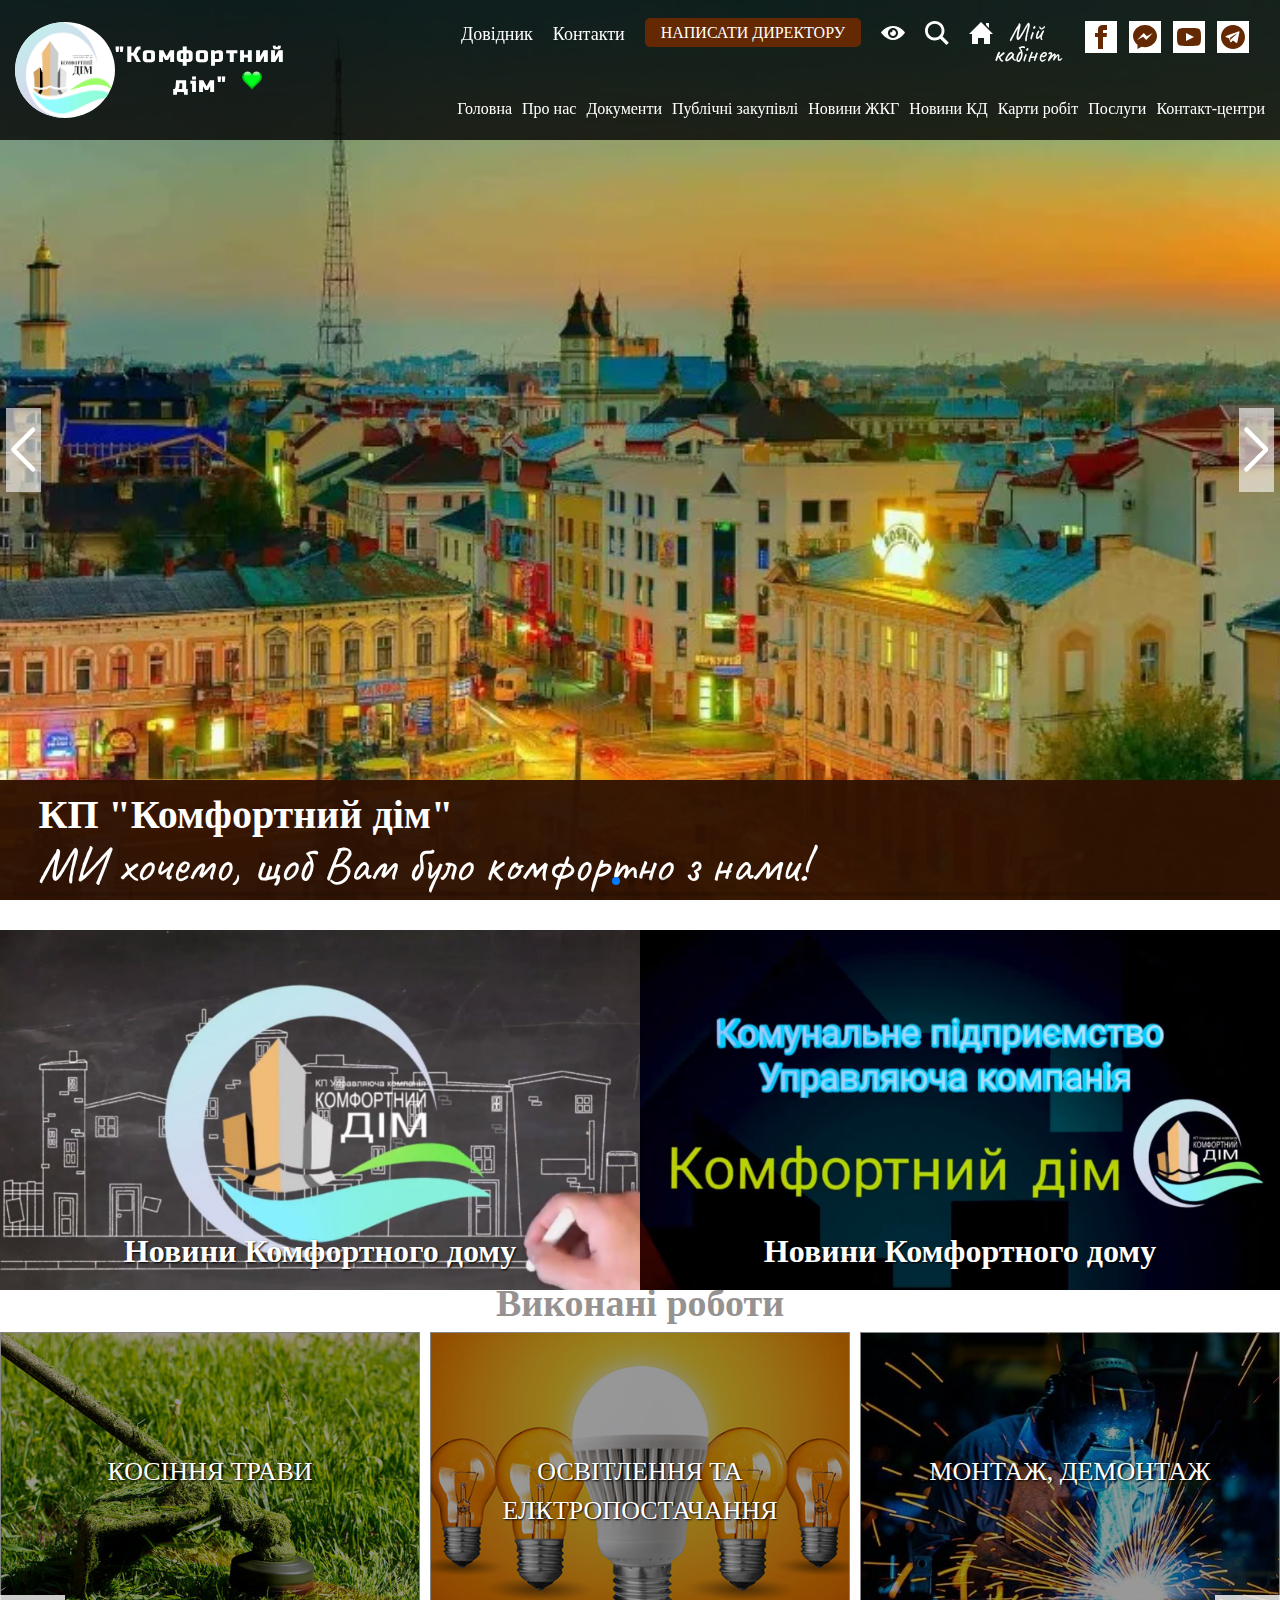
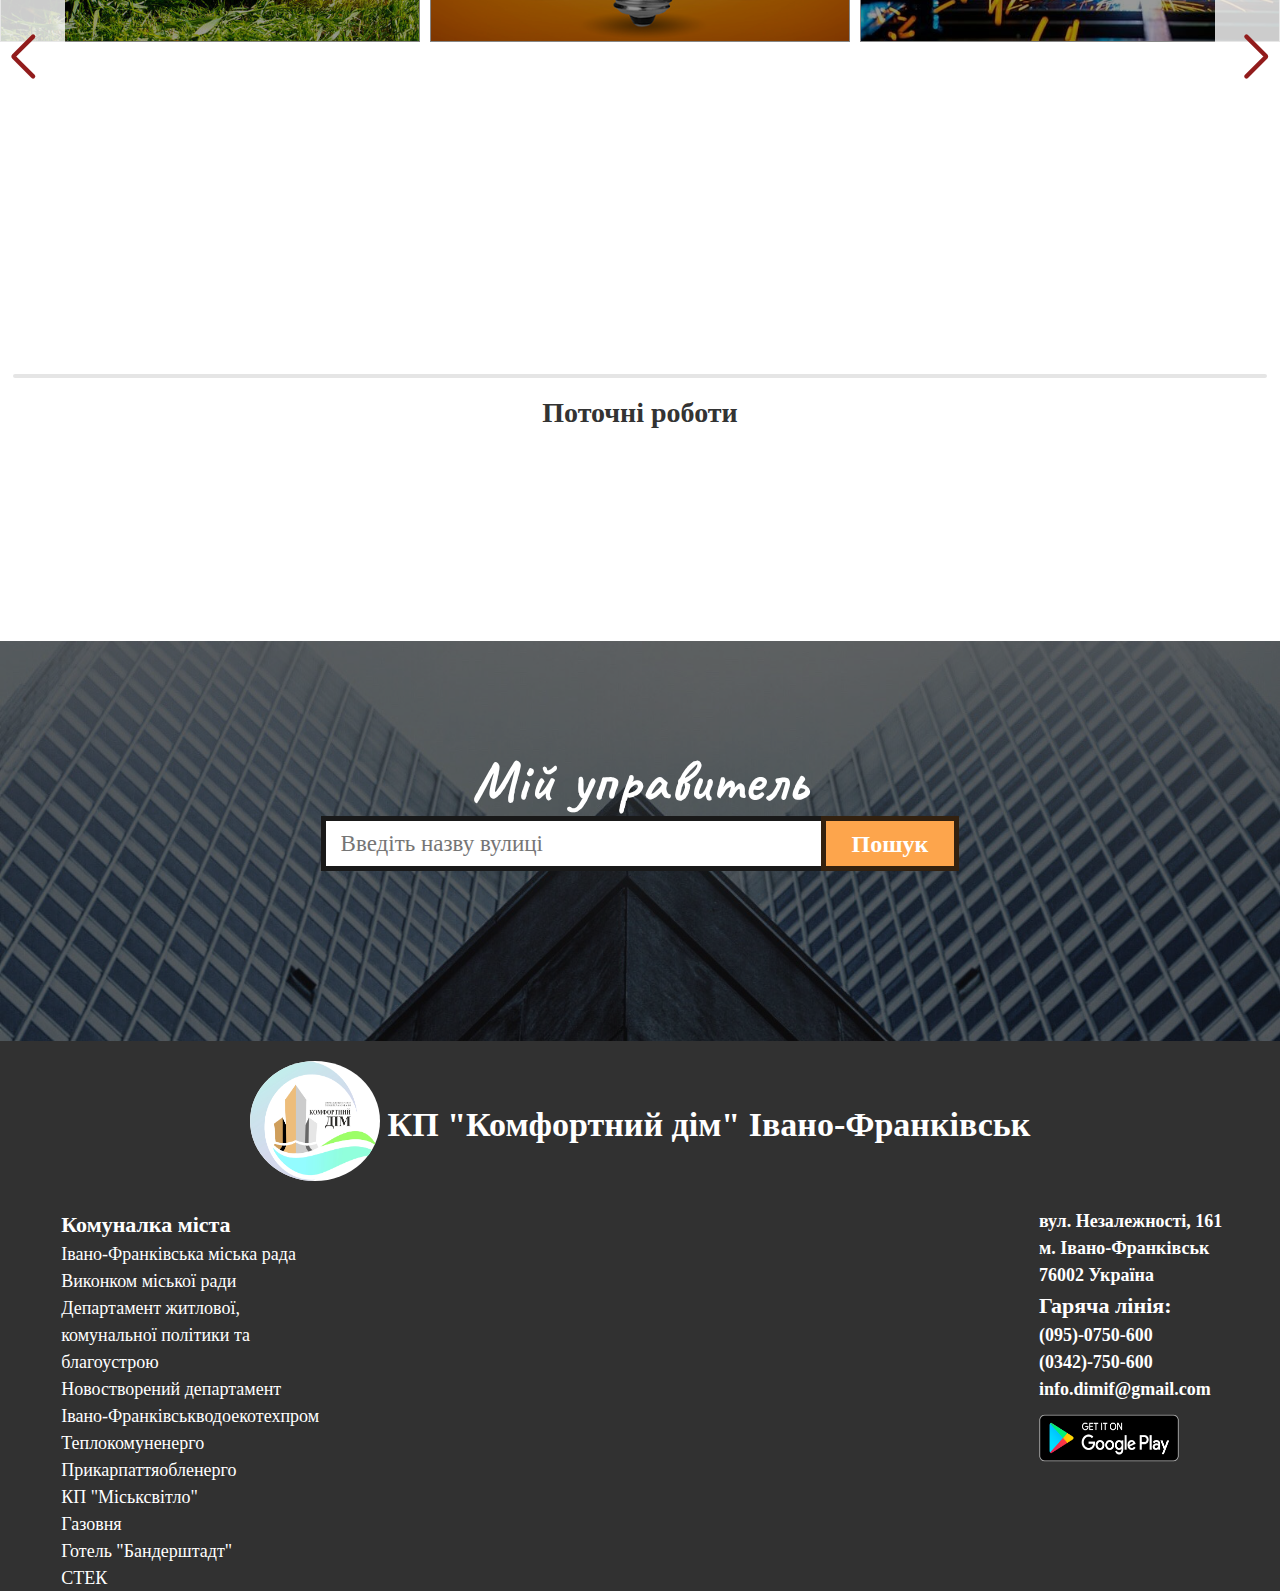
<file: index.html>
<!DOCTYPE html>
<html lang="uk">

<head>
  <meta charset="UTF-8">
  <meta http-equiv="X-UA-Compatible" content="IE=edge">
  <meta name="viewport" content="width=device-width, initial-scale=1.0">

  <!-- Підключення фавіконів -->
  <link rel="apple-touch-icon" sizes="180x180" href="./assets/favicon_io/apple-touch-icon.png">
  <link rel="icon" type="image/png" sizes="32x32" href="./assets/favicon_io/favicon-32x32.png">
  <link rel="icon" type="image/png" sizes="16x16" href="./assets/favicon_io/favicon-16x16.png">
  <link rel="manifest" href="./favicon_io/site.webmanifest">

  <!-- Підключення шрифтів -->
  <link rel="preconnect" href="https://fonts.gstatic.com">
  <link href="https://fonts.googleapis.com/css2?family=Russo+One&display=swap" rel="stylesheet">
  <link href="https://fonts.googleapis.com/css2?family=Caveat:wght@700&display=swap" rel="stylesheet">

  <!-- Підключення стилів -->
  <link rel="stylesheet" href="./reset.css">
  <link rel="stylesheet" href="./style.css">
  <!-- Підключення стилів для слайдера-->
  <link rel="stylesheet" href="https://unpkg.com/swiper/swiper-bundle.min.css" />

  <title>Комфортний дім</title>
</head>

<body>
  <header class="header header-element">
    <div class="container">
      <div class="header-inner">
        <!-- LOGO BLOCK -->
        <div class="logo-block">
          <div class="logo-img">
            <img src="./assets/images/best_logo.png" alt="logo comfort house">
          </div>
          <div class="logo-title">
            <p class="title-name-nav">
              "Комфортний <br> <span>дім"</span>
              <img src="./assets/images/green-heart1.png" alt="icon green heart" class="heart">
            </p>
          </div>
        </div>
        <!-- NAV BLOCK -->
        <nav class="nav">
          <div class="menu-icon">
            <span></span>
          </div>
          <!-- NAV TOP -->
          <div class="nav-top">
            <ul class="social-icon-list">
              <!-- Верхнє меню HEADER-->
              <li class="top-header-nav-item"><a href="#">Довідник</a></li>
              <li class="top-header-nav-item"><a href="#">Контакти</a></li>
              <li class="top-header-nav-item"><a href="#popap-feedback" class="header-button"> <span>Написати
                    директору</span></a></li>
              <li class="top-header-nav-item"><a href="#"><img src="./assets/icons/eye_white.svg" alt="icon eye"></a>
              </li>
              <li class="top-header-nav-item"> <a href="#"><img src="./assets/icons/search-white.svg"
                    alt="icon search"></a></li>
              <li class="top-header-nav-item"><a href="http://portal.dimif.if.ua/" target="blank"
                  class="nav-list-item-link"> <img src="./assets/icons/home.svg" alt="icon home"> </a></li>
              <li class="top-header-nav-item"><a href="http://portal.dimif.if.ua/" target="blank"
                  class="top-header-nav-link cabinet">Мій кабінет</a></li>
              <!-- Посилання на соціальні мережі HEADER-->
              <li class="social-icon-item">
                <a href="https://www.facebook.com/KomfortDim/" target="_blank" class="social-icon-link">
                  <span class="icon facebook-icon"></span>
                </a>
              </li>
              <li class="social-icon-item">
                <a href="" class="social-icon-link">
                  <span class="icon massanger-icon"></span>
                </a>
              </li>
              <li class="social-icon-item">
                <a href="" class="social-icon-link">
                  <span class="icon youtube-icon"></span>
                </a>
              </li>
              <li class="social-icon-item">
                <a href="" class="social-icon-link">
                  <span class="icon telegram-icon"></span>
                </a>
              </li>

            </ul>
          </div>
          <!-- NAV BOTTOM HEADER -->
          <div class="nav-bottom">
            <ul class="nav-bottom-list nav-list nav-nav-list">
              <!-- ГОЛОВНА -->
              <li class="nav-bottom-item nav-list-item ffirstt"><a href="#">Головна</a></li>
              <!-- ПРО НАС -->
              <li class="nav-bottom-item nav-list-item">
                <a href="#">Про нас</a>
                <!-- SUB MENU ПРО НАС -->
                <span class="nav-arrow"></span>
                <ul class="sub-nav-list">
                  <li class="sub-list-item"><a href="./pages/leadership.html" target="_blank"
                      class="sub-list-link">Керівництво</a></li>
                  <li class="sub-list-item"><a href="./pages/structure.html" target="_blank"
                      class="sub-list-link">Структура</a></li>
                  <li class="sub-list-item"><a href="./pages/structure.html" target="_blank"
                      class="sub-list-link">Вакансії</a></li>
                  <li class="sub-list-item"><a href="./pages/directory.html" target="_blank"
                      class="sub-list-link">Довідник</a></li>
                  <li class="sub-list-item"><a href="./pages/about.html" target="_blank" class="sub-list-link">Про
                      нас</a></li>
                </ul>
              </li>
              <!-- ДОКУМЕНТИ -->
              <li class="nav-bottom-item nav-list-item">
                <a href="#">Документи</a>
                <span class="nav-arrow"></span>
                <!-- SUB NAV LIST -->
                <ul class="sub-nav-list">
                  <li class="sub-list-item">
                    <a href="#" class="sub-list-link">Нормативно-правова база</a>
                    <span class="nav-arrow"></span>
                    <!-- SECOND SUB NAV LIST -->
                    <ul class="second-sub-nav-list">
                      <li class="second-sub-list-item">
                        <a href="" class="second-sub-list-link">Законодавство</a>
                        <span class="nav-arrow"></span>
                        <!-- THIRD SUB NAV LIST -->
                        <ul class="third-sub-nav-list">
                          <li class="third-sub-list-item"><a href="" class="third-sub-list-link">Закони України</a></li>
                          <li class="third-sub-list-item"><a href="" class="third-sub-list-link">Статут підприємства</a>
                          </li>
                          <li class="third-sub-list-item"><a href="" class="third-sub-list-link">Розпорядчі
                              документи</a></li>
                          <li class="third-sub-list-item"><a href="" class="third-sub-list-link">Роспорядження</a></li>
                          <li class="third-sub-list-item"><a href="" class="third-sub-list-link">Накази</a></li>
                          <li class="third-sub-list-item"><a href="" class="third-sub-list-link">Рішення сесії та
                              МВК</a></li>
                        </ul>
                        <!-- END THIRD SUB NAV LIST -->
                      </li>

                      <li class="second-sub-list-item">
                        <a href="" class="second-sub-list-link">Проєкти документів</a>
                      </li>
                      <li class="second-sub-list-item">
                        <a href="" class="second-sub-list-link">Антикорупційне законодавство</a>
                      </li>
                    </ul>
                    <!-- END SECOND SUB NAV LIST-->
                  </li>
                  <li class="sub-list-item">
                    <a href="" class="sub-list-link">Документи</a>
                    <span class="nav-arrow"></span>
                    <!-- SECOND SUB NAV LIST -->
                    <ul class="second-sub-nav-list">
                      <li class="second-sub-list-item">
                        <a href="" class="second-sub-list-link">Бланки</a>
                        <span class="nav-arrow"></span>
                        <ul class="third-sub-nav-list">
                          <li class="third-sub-list-item"><a href="" class="third-sub-list-link">договору на утримання
                              ЖБ та прибудинкової території</a></li>
                          <li class="third-sub-list-item"><a href="" class="third-sub-list-link">договору про розірвання
                              угоди</a></li>
                          <li class="third-sub-list-item"><a href="" class="third-sub-list-link">заяви</a></li>
                          <li class="third-sub-list-item"><a href="" class="third-sub-list-link">протоколів</a></li>
                        </ul>
                      </li>
                      <li class="second-sub-list-item">
                        <a href="" class="second-sub-list-link">Проєктно-кошторисна документація</a>
                      </li>
                      <li class="second-sub-list-item">
                        <a href="" class="second-sub-list-link">Договори підрядних організацій</a>
                      </li>
                      <li class="second-sub-list-item">
                        <a href="" class="second-sub-list-link">Акти виконаних робіт</a>
                      </li>
                      <li class="second-sub-list-item">
                        <a href="" class="second-sub-list-link">Акти приймання-передачі</a>
                      </li>
                      <li class="second-sub-list-item">
                        <a href="" class="second-sub-list-link">Протоколи зборів</a>
                      </li>
                      <li class="second-sub-list-item">
                        <a href="" class="second-sub-list-link">Фінансовий звіт</a>
                      </li>
                    </ul>
                  </li>

                  <li class="sub-list-item">
                    <a href="" class="sub-list-link">Конкурси</a>
                  </li>
                  <li class="sub-list-item">
                    <a href="" class="sub-list-link">Тарифи</a>
                  </li>
                  <li class="sub-list-item">
                    <a href="https://data.gov.ua/" class="sub-list-link" target="blank">data.gov.ua <br> (портал
                      відкритих даних)</a>
                  </li>
                  <li class="sub-list-item">
                    <a href="https://spending.gov.ua/new/disposers" class="sub-list-link"
                      target="blank">spending.gov.ua</a>
                  </li>
                  <li class="sub-list-item">
                    <a href="" class="sub-list-link">Роботи</a>
                    <span class="nav-arrow"></span>
                    <!-- SECOND SUB NAV LIST -->
                    <ul class="second-sub-nav-list second-sub-nav-list-work ">
                      <li class="second-sub-list-item">
                        <a href="" class="second-sub-list-link">Річні плани</a>
                      </li>
                      <li class="second-sub-list-item">
                        <a href="" class="second-sub-list-link">Фотозвіти та виконані роботи</a>
                      </li>
                      <li class="second-sub-list-item">
                        <a href="" class="second-sub-list-link">Плани робіт</a>
                      </li>
                      <li class="second-sub-list-item">
                        <a href="" class="second-sub-list-link">Графіки підрядників</a>
                      </li>
                      <li class="second-sub-list-item">
                        <a href="" class="second-sub-list-link">Звіти про підряди</a>
                      </li>
                      <li class="second-sub-list-item">
                        <a href="" class="second-sub-list-link">Перевірки</a>
                      </li>
                    </ul>
                    <!-- END SECOND SUB NAV LIST -->
                  </li>
                  <li class="sub-list-item">
                    <a href="https://www.facebook.com/HotelBanderstadt/" class="sub-list-link" target="blank">Про готель
                      "Бандерштат"</a>
                  </li>
                </ul>
              </li>
              <!-- ПУБЛІЧНІ ЗАКУПІВЛІ -->
              <li class="nav-bottom-item nav-list-item">
                <a href="#">Публічні закупівлі</a>
                <span class="nav-arrow"></span>
                <!-- SUB MENU ПУБЛІЧНІ ЗАКУПІВЛІ -->
                <ul class="sub-nav-list">
                  <li class="sub-list-item"><a href="#" target="_blank" class="sub-list-link">Річний план закупівель</a>
                  </li>
                  <li class="sub-list-item"><a href="#" target="_blank" class="sub-list-link">Оголошення про проведення
                      торгів</a></li>
                  <li class="sub-list-item"><a href="#" target="_blank" class="sub-list-link">Спрощені закупівлі</a>
                  </li>
                  <li class="sub-list-item"><a href="#" target="_blank" class="sub-list-link">Відкриті торги</a></li>
                  <li class="sub-list-item"><a href="#" target="_blank" class="sub-list-link">Звіт про укладені
                      договори</a></li>
                </ul>
              </li>
              <!-- НОВИНИ ЖКГ -->
              <li class="nav-bottom-item nav-list-item">
                <a href="#">Новини ЖКГ</a>
                <span class="nav-arrow"></span>
                <!-- SUB MENU НОВИНИ ЖКГ -->
                <ul class="sub-nav-list">
                  <li class="sub-list-item"><a href="#" class="sub-list-link">Дороги</a></li>
                  <li class="sub-list-item"><a href="#" class="sub-list-link">Благоустрій</a></li>
                  <li class="sub-list-item"><a href="#" class="sub-list-link">Будинкове управління</a></li>
                  <li class="sub-list-item"><a href="#" class="sub-list-link">Водопостачання</a></li>
                  <li class="sub-list-item"><a href="#" class="sub-list-link">Газопостачання</a></li>
                  <li class="sub-list-item"><a href="#" class="sub-list-link">Електропостачання</a></li>
                  <li class="sub-list-item"><a href="#" class="sub-list-link">Теплопостачання</a></li>
                  <li class="sub-list-item"><a href="#" class="sub-list-link">Побутові відходи</a></li>
                  <li class="sub-list-item"><a href="#" class="sub-list-link">Транспорт</a></li>
                  <li class="sub-list-item"><a href="#" class="sub-list-link">Новини по Україні</a></li>
                </ul>
              </li>
              <!-- НОВИНИ КД -->
              <li class="nav-bottom-item nav-list-item">
                <a href="#">Новини КД</a>
                <span class="nav-arrow"></span>
                <!-- SUB MENU НОВИНИ КД -->
                <ul class="sub-nav-list">
                  <li class="sub-list-item"><a href="#" class="sub-list-link">Повідомлення</a></li>
                  <li class="sub-list-item"><a href="#" class="sub-list-link">Прес-реліз</a></li>
                  <li class="sub-list-item"><a href="#" class="sub-list-link">Публікації</a></li>
                  <li class="sub-list-item"><a href="#" class="sub-list-link">Галерея (звіти)</a></li>
                  <li class="sub-list-item"><a href="#" class="sub-list-link">Перевірки</a></li>
                  <li class="sub-list-item"><a href="#" class="sub-list-link">Звіти</a></li>
                  <li class="sub-list-item"><a href="https://www.facebook.com/KomfortDim/" target="balnk"
                      class="sub-list-link">Ми у Facebook</a></li>
                  <li class="sub-list-item"><a href="https://www.facebook.com/HotelBanderstadt/" target="blank"
                      class="sub-list-link">Готель "Бандерштат"</a></li>
                  <li class="sub-list-item"><a href="#" class="sub-list-link">Різне</a></li>
                </ul>
              </li>
              <!-- КАРТИ РОБІТ -->
              <li class="nav-bottom-item nav-list-item">
                <a href="http://62.122.204.249/map/" target="blank">Карти робіт</a>
              </li>
              <!-- ПОСЛУГИ -->
              <li class="nav-bottom-item nav-list-item">
                <a href="#">Послуги</a>
                <span class="nav-arrow"></span>
                <!-- SUB MENU ПОСЛУГИ -->
                <ul class="sub-nav-list">
                  <li class="sub-list-item"><a href="./pages/services.html" target="_blank"
                      class="sub-list-link">Послуги</a></li>
                  <li class="sub-list-item"><a href="" class="sub-list-link">Додаткові послуги</a></li>
                </ul>
              </li>
              <!-- КОНТАКТ_ЦЕНТРИ -->
              <li class="nav-bottom-item nav-list-item">
                <a href="./pages/contact-center.html" target="_blank">Контакт-центри</a>
              </li>

              <!-- ==================ПРИХОВАНЕ МЕНЮ ДЛЯ МОБІЛЬНОЇ ВЕРСІЇ=============================== -->

              <li class="nav-list-item for-mobile-menu top-header-nav-item"><a href="#">Довідник</a></li>
              <li class="nav-list-item for-mobile-menu top-header-nav-item"><a href="#">Контакти</a></li>
              <li class="nav-list-item for-mobile-menu top-header-nav-item"><a href="#popap-feedback"
                  class="header-button"> <span>Написати директору</span></a></li>
              <li class="nav-list-item for-mobile-menu top-header-nav-item"> <a href="#"><img
                    src="./assets/icons/search-white.svg" alt="icon search"></a></li>
              <li class="nav-list-item for-mobile-menu top-header-nav-item"><a href="http://portal.dimif.if.ua/"
                  target="blank" class="top-header-nav-link cabinet">Мій кабінет</a></li>

              <!-- Посилання на соціальні мережі HEADER-->
              <div class="social-link-for-mobile">
                <li class="nav-list-item for-mobile-menu social-icon-item">
                  <a href="https://www.facebook.com/KomfortDim/" target="_blank" class="social-icon-link">
                    <span class="icon facebook-icon"></span>
                  </a>
                </li>
                <li class="nav-list-item for-mobile-menu social-icon-item">
                  <a href="" class="social-icon-link">
                    <span class="icon massanger-icon"></span>
                  </a>
                </li>
                <li class="nav-list-item for-mobile-menu social-icon-item">
                  <a href="" class="social-icon-link">
                    <span class="icon youtube-icon"></span>
                  </a>
                </li>
                <li class="nav-list-item for-mobile-menu social-icon-item">
                  <a href="" class="social-icon-link">
                    <span class="icon telegram-icon"></span>
                  </a>
                </li>
              </div>
              <!-- ==================КІНЕЦЬ ПРИХОВАНЕ МЕНЮ ДЛЯ МОБІЛЬНОЇ ВЕРСІЇ=============================== -->
            </ul>
          </div>
        </nav>

        <!-- ============== FEEDBACK_FORM (НАПИСАТИ ДИРЕКТОРУ)======================= -->
        <div id="popap-feedback" class="popap-feedback popap-link">
          <form action="#" method="post" id="feedback-form" class="popap-feedback-form">
            <a href="#" class="popap-feedback-close">×</a>
            <div class="form-title">
              <p>Ми знаходимо в житті лише те,</p>
              <p>що самі вкладаємо в нього</p>
              <p class="form-title-last"><span>(Ральф Уолдо Емерсон)</span></p>
            </div>
            <fieldset>
              <div class="form-item">
                <label for="fname" class="form-label">Ім'я*:</label>
                <input type="text" id="fname" class="form-input _req" name="fname" placeholder="Введіть ваше ім'я">
              </div>
              <div class="form-item">
                <label for="lname" class="form-label">Прізвище*:</label>
                <input type="text" id="lname" class="form-input _req" name="lname" placeholder="Введіть ваше прізвище">
              </div>
              <div class="form-item">
                <label for="phone" class="form-label">Телефон*:</label>
                <input type="tel" id="phone" class="form-input _req" name="phone"
                  placeholder="Введіть ваш номер телефону">
              </div>
              <div class="form-item">
                <label for="email" class="form-label">Email*:</label>
                <input type="email" id="email" class="form-input _req _email" name="email"
                  placeholder="Введіть ваш email">
              </div>
              <div class="form-item">
                <label for="message" class="form-label">Напишіть нам:</label>
                <textarea name="message" id="message" class="form-input"
                  placeholder="Введіть ваше повідомлення"></textarea>

              </div>
              <button type="submit" class="form-button">Надіслати</button>
            </fieldset>
          </form>
        </div>
        <!-- END FEEDBACK_FORM -->
      </div>
    </div>
  </header>
  <!-- END HEADER -->

  <!-- BLOCK INTRO -->
  <section class="intro">
    <div class="intro_inner">
      <div class="intro_bottom">
        <div class="slogan">
          <p class="title-slogan-intro">КП "Комфортний дім"</p>
          <p class="slogan-slogan">
            МИ хочемо, щоб Вам було комфортно з нами!
          </p>
        </div>
      </div>
    </div>
  </section>



  <!-- ========================================================== -->
  <!-- ==================SLIDER-NEWS======================================== -->
  <section class="slider">
    <!-- <div class="container"> -->
    <div class="slaider-inner">

      <!-- Slider main container -->
      <div class="image-slaider swiper-container">
        <!-- Additional required wrapper -->
        <div class="image-slaider-wrapper swiper-wrapper">
          <!-- Slides -->
          <div class="image-slaider-slide swiper-slide">
            <div class="image-slider-image">
              <a href="#" class="slider-image-link">
                <img src="./images/news/Screenshot_1.jpg" alt="">
                <p class="title-news">
                  Новини Комфортного дому
                </p>
              </a>
            </div>
          </div>
          <div class="image-slaider-slide swiper-slide">
            <div class="image-slider-image">
              <a href="#" class="slider-image-link">
                <img src="./images/news/Screenshot_2.jpg" alt="">
                <p class="title-news">
                  Новини Комфортного дому
                </p>
              </a>
            </div>
          </div>
          <div class="image-slaider-slide swiper-slide">
            <div class="image-slider-image">
              <a href="#" class="slider-image-link">
                <img src="./images/news/Screenshot_3.jpg" alt="">
                <p class="title-news">
                  Привітання Марцінківа.
                </p>
              </a>
            </div>
          </div>
          <div class="image-slaider-slide swiper-slide">
            <div class="image-slider-image">
              <a href="https://www.facebook.com/watch/?v=2874907046058190" target="_blank" class="slider-image-link">
                <img src="./images/news/Screenshot_4.jpg" alt="">
                <p class="title-news">
                  Привітання директора.
                </p>
              </a>
            </div>
          </div>



        </div>
        <!-- If we need pagination -->
        <div class="swiper-pagination"></div>

        <!-- If we need navigation buttons -->
        <div class="swiper-button-prev"></div>
        <div class="swiper-button-next"></div>

        <!-- If we need scrollbar -->
        <div class="swiper-scrollbar"></div>
      </div>

    </div>
    <!-- </div> -->
  </section>

  <!-- ===============SLIDER TWO============================= -->

  <section class="slider-works">
    <!-- <div class="container"> -->
    <div class="slaider-works-inner">
      <div id="result"></div>

      <h5 class="slaider-works-title">Виконані роботи</h5>
      <!-- Slider main container -->
      <div class="image-slaider-works swiper-container-works">
        <!-- Additional required wrapper -->



        <div id="sliderrr" class="image-slaider-works-wrapper swiper-wrapper">
          <!-- Slides -->
          <div class="image-slaider-slide swiper-slide">
            <div class="image-slider-works-image">
              <a href="#" class="slider-works-image-link">
                <img src="./images/title-slider/garden.jpg" alt="">
                <p class="title-news">
                  Косіння трави
                </p>
              </a>
            </div>
          </div>
          <div class="image-slaider-slide swiper-slide">
            <div class="image-slider-works-image">
              <a href="#" class="slider-works-image-link">
                <img src="./images/title-slider/light.jpg" alt="">
                <p class="title-news">
                  Освітлення та елктропостачання
                </p>
              </a>
            </div>
          </div>
          <div class="image-slaider-slide swiper-slide">
            <div class="image-slider-works-image">
              <a href="#" class="slider-works-image-link">
                <img src="./images/title-slider/44730a.jpg" alt="">
                <p class="title-news">
                  монтаж, демонтаж
                </p>
              </a>
            </div>
          </div>
          <div class="image-slaider-slide swiper-slide">
            <div class="image-slider-works-image">
              <a href="#" class="slider-works-image-link">
                <img src="./images/title-slider/lift.png" alt="">
                <p class="title-news">
                  ліфтове господарство
                </p>
              </a>
            </div>
          </div>
          <div class="image-slaider-slide swiper-slide">
            <div class="image-slider-works-image">
              <a href="#" class="slider-works-image-link">
                <img src="./images/title-slider/clean.jpg" alt="">
                <p class="title-news">
                  прибирання прибудинкових територій
                </p>
              </a>
            </div>
          </div>
          <div class="image-slaider-slide swiper-slide">
            <div class="image-slider-works-image">
              <a href="#" class="slider-works-image-link">
                <img src="./images/title-slider/clean1.jpg" alt="">
                <p class="title-news">
                  прибирання сходових кліток
                </p>
              </a>
            </div>
          </div>
          <div class="image-slaider-slide swiper-slide">
            <div class="image-slider-works-image">
              <a href="#" class="slider-works-image-link">
                <img src="./images/title-slider/roof.jpg" alt="">
                <p class="title-news">
                  обслуговування дахів
                </p>
              </a>
            </div>
          </div>
          <div class="image-slaider-slide swiper-slide">
            <div class="image-slider-works-image">
              <a href="#" class="slider-works-image-link">
                <img src="./images/title-slider/truba.jpg" alt="">
                <p class="title-news">
                  водопровідні мережі
                </p>
              </a>
            </div>
          </div>
          <div class="image-slaider-slide swiper-slide">
            <div class="image-slider-works-image">
              <a href="#" class="slider-works-image-link">
                <img src="./images/title-slider/Webp.net-compress-image.jpg" alt="">
                <p class="title-news">
                  ремонт електрощитових
                </p>
              </a>
            </div>
          </div>
          <div class="image-slaider-slide swiper-slide">
            <div class="image-slider-works-image">
              <a href="#" class="slider-works-image-link">
                <img src="./images/title-slider/children.jpg" alt="">
                <p class="title-news">
                  дитячі майданчики
                </p>
              </a>
            </div>
          </div>
        </div>
        <!-- If we need pagination -->
        <div class="swiper-pagination"></div>

        <!-- If we need navigation buttons -->
        <div id="button-works-prev" class="swiper-button-prev button-works-prev"></div>
        <div id="button-works-next" class="swiper-button-next button-works-next"></div>

        <!-- If we need scrollbar -->
        <div class="swiper-scrollbar"></div>
      </div>

    </div>
    <!-- </div> -->
  </section>

  <!-- ============================== -->


  <!-- EVENT -->
  <section class="event">
    <div class="container">
      <div class="event-element">
        <h2>Поточні роботи</h2>
        <iframe src="https://1580.if.ua/frame/?jid=4&fs=8&hr=0"></iframe>
      </div>
    </div>
  </section>

  <!-- =================================================================================== -->
  <!-- MY MANAGER -->
  <section class="manager">
    <div class="container">
      <div class="manager-form">
        <h3>Мій управитель</h3>
        <form class="manager-form-send">
          <input id="search" class="submit-email" type="text" placeholder="Введіть назву вулиці">
          <input class="submit-btn" type="submit" value="Пошук">
        </form>
      </div>
      <div id="match-list" class="user-list"></div>
    </div>
  </section>

  <!-- =================================================================================== -->
  <!-- FOOTER -->
  <footer class="footer">
    <div class="wrap-container">
      <div class="footer-elem">
        <div class="footer-header-block">
          <ul class="footer-header-items">
            <li class="footer-header-logo">
              <a href="#" class="footer-header-link">
                <img class="footer-header-img" src="./assets/images/best_logo.png" alt="logo comfort house">
              </a>
            </li>
            <li class="footer-header-title">
              <a href="#" class="footer-header-link">
                <h2 class="footer-header-title-text">КП "Комфортний дім" Івано-Франківськ</h2>
              </a>
            </li>
          </ul>
        </div>
        <div class="footer-content-block">
          <!-- КОМУНАЛКА -->
          <div class="comunalka">
            <h4>Комуналка міста</h4>
            <ul class="comunalka-city">
              <div class="block_1">
                <li class="comunalka-item">
                  <a href="https://www.mrada.if.ua/" target="blank">Івано-Франківська міська рада</a>
                </li>
                <li class="comunalka-item">
                  <a href="http://www.mvk.if.ua/" target="blank">Виконком міської ради</a>
                </li>
                <li class="comunalka-item">
                  <a href="http://www.komynalka.com.ua/" target="blank">Департамент житлової, комунальної політики та
                    благоустрою</a>
                </li>
                <li class="comunalka-item">
                  <a href="#">Новостворений департамент</a>
                </li>
                <li class="comunalka-item">
                  <a href="https://new.vodokanal.if.ua/" target="blank">Івано-Франківськводоекотехпром</a>
                </li>
              </div>

              <div class="block_2">
                <li class="comunalka-item">
                  <a href="http://tke.if.ua/" target="blank">Теплокомуненерго</a>
                </li>
                <li class="comunalka-item">
                  <a href="https://oe.if.ua/uk" target="blank">Прикарпаттяобленерго</a>
                </li>
                <li class="comunalka-item">
                  <a href="http://misksvitlo.if.ua/" target="blank">КП "Міськсвітло"</a>
                </li>
                <li class="comunalka-item">
                  <a href="#">Газовня</a>
                </li>
                <li class="comunalka-item">
                  <a href="https://m.facebook.com/HotelBanderstadt/" target="blank">Готель "Бандерштадт"</a>
                </li>
                <li class="comunalka-item">
                  <a href="http://www.stek.if.ua/" target="blank">СТЕК</a>
                </li>
              </div>
            </ul>
          </div>
          <!-- MAP -->
          <div class="map">
            <iframe
              src="https://www.google.com/maps/embed?pb=!1m18!1m12!1m3!1d2621.9187200938086!2d24.728174915805475!3d48.916940804536225!2m3!1f0!2f0!3f0!3m2!1i1024!2i768!4f13.1!3m3!1m2!1s0x4730c166aed1f927%3A0xefec7766703ec970!2z0LLRg9C70LjRhtGPINCd0LXQt9Cw0LvQtdC20L3QvtGB0YLRliwgMTYxLCDQhtCy0LDQvdC-LdCk0YDQsNC90LrRltCy0YHRjNC6LCDQhtCy0LDQvdC-LdCk0YDQsNC90LrRltCy0YHRjNC60LAg0L7QsdC70LDRgdGC0YwsIDc2MDAw!5e0!3m2!1suk!2sua!4v1616687508182!5m2!1suk!2sua"
              style="border: 0;" allowfullscreen="" loading="lazy">
            </iframe>
          </div>
          <!-- ADDRESS -->
          <div class="adddress">

            <p>
              <a href="https://goo.gl/maps/3awhNbH5aNVnTp886" target="blank">
                вул. Незалежності, 161 <br>
                м. Івано-Франківськ <br>
                76002 Україна
              </a>
            </p>

            <div class="connect-info">
              <h4 class="hot-tel">Гаряча лінія:</h4>
              <ul class="connect-info-items">
                <li class="connect-info-item"><a href="tel:+380950750600"
                    class="connect-info-link hot-tel-link">(095)-0750-600</a></li>
                <li class="connect-info-item"><a href="tel:+380342750600"
                    class="connect-info-link hot-tel-link">(0342)-750-600</a></li>
                <!-- <li class="connect-info-item"></li> -->
              </ul>
            </div>
            <div class="play-market">
              <ul>
                <li><a href="mailto:info.dimif@gmail.com" class="connect-info-link email-link">info.dimif@gmail.com</a>
                </li>
                <li><a
                    href="https://play.google.com/store/apps/details?id=tis.miukonline&hl=uk&gl=US&    fbclid=IwAR095mDhngWQe0Fp_pu3WVTnARoQIU_2BUjMc2q5VbzNZ0B_fkGfjBqly18"
                    class="play-market-link">
                    <img src="./assets/images/play_market1.png" alt="link play for play market">
                  </a></li>
              </ul>
            </div>
          </div>
        </div>
      </div>
    </div>
  </footer>


  <script src="https://unpkg.com/swiper/swiper-bundle.min.js"></script>
  <script src="./index.js"></script>
  <script src="./feedback_form.js"></script>
</body>

</html>
</file>
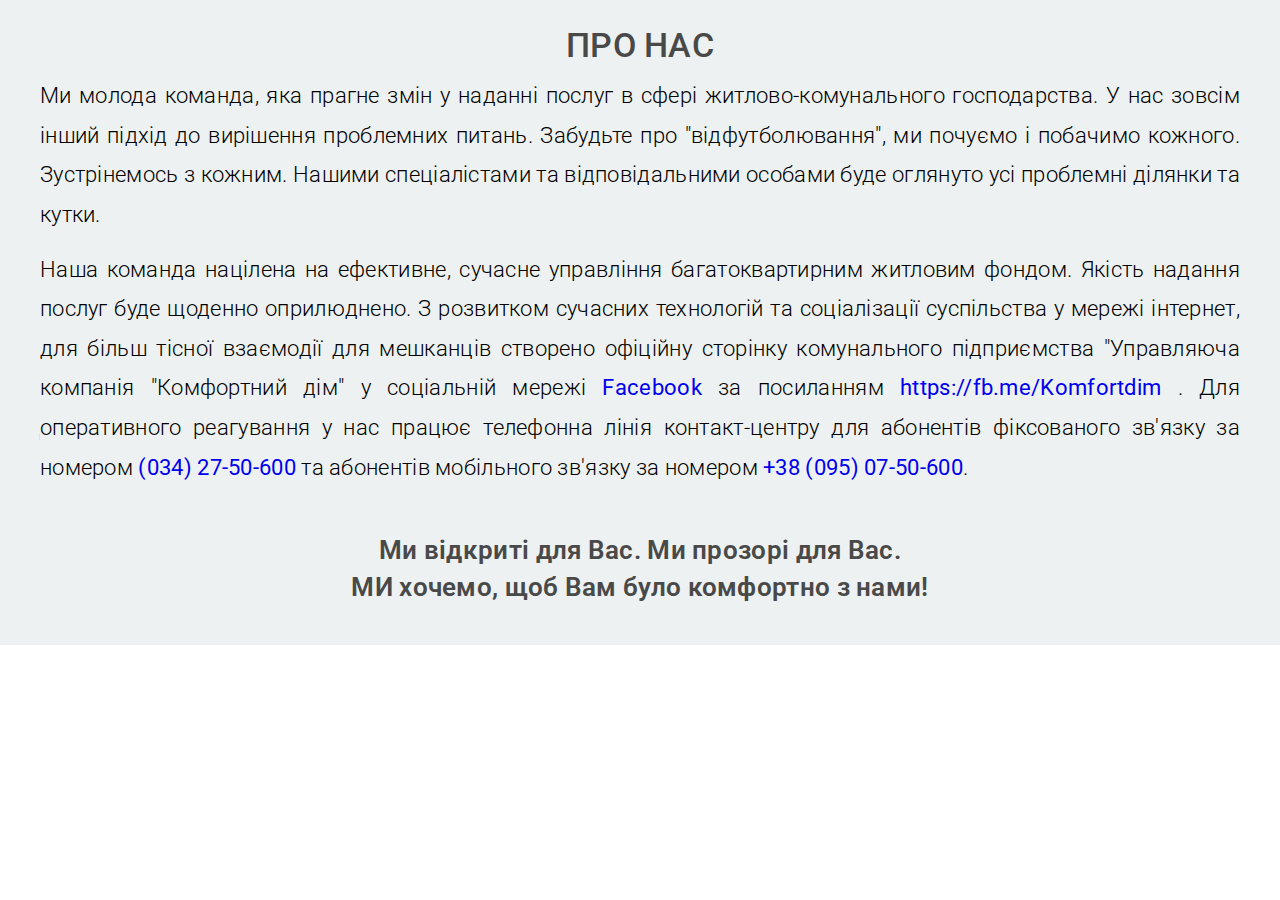
<file: pages/about.html>
<!DOCTYPE html>
<html lang="en">

<head>
    <meta charset="UTF-8">
    <meta http-equiv="X-UA-Compatible" content="IE=edge">
    <meta name="viewport" content="width=device-width, initial-scale=1.0">
    <link rel="preconnect" href="https://fonts.gstatic.com">
    <link
        href="https://fonts.googleapis.com/css2?family=Montserrat:ital,wght@0,100;0,200;0,300;0,400;0,500;0,600;0,700;0,800;0,900;1,100;1,200;1,300;1,400;1,500;1,600;1,700;1,800;1,900&family=Roboto:ital,wght@0,100;0,300;0,400;0,500;0,700;0,900;1,100;1,300;1,400;1,500;1,700;1,900&display=swap"
        rel="stylesheet">
    <link rel="stylesheet" href="../reset.css">
    <!-- <link rel="stylesheet" href="../style.css"> -->
    <link rel="stylesheet" href="./about.css">
    <title>Document</title>
</head>
<!-- SECTION ABOUT -->
<section class="about">
    <div class="container">
        <div class="about-item">
            <h2>ПРО НАС</h2>
            <p>
                Ми молода команда, яка прагне змін у наданні послуг в сфері житлово-комунального
                господарства. У нас зовсім інший підхід до вирішення проблемних питань. Забудьте
                про "відфутболювання", ми почуємо і побачимо кожного. Зустрінемось з кожним.
                Нашими спеціалістами та відповідальними особами буде оглянуто усі проблемні
                ділянки та кутки.
            </p>
            <p>
                Наша команда націлена на ефективне, сучасне управління багатоквартирним житловим фондом.
                Якість надання послуг буде щоденно оприлюднено. З розвитком сучасних технологій та
                соціалізації суспільства у мережі інтернет, для більш тісної взаємодії для мешканців
                створено офіційну сторінку комунального підприємства "Управляюча компанія "Комфортний дім"
                у соціальній мережі <a href="https://fb.me/Komfortdim" target="_blank"><span>Facebook</span></a> за
                посиланням
                <a href="https://fb.me/Komfortdim" target="_blank"> <span>https://fb.me/Komfortdim</span></a> . Для
                оперативного реагування
                у нас працює телефонна лінія контакт-центру для абонентів фіксованого зв'язку
                за номером <a href="tel:+380342750600"> <span>(034) 27-50-600</span></a> та абонентів мобільного
                зв'язку за номером <a href="tel:+380950750600"> <span>+38 (095) 07-50-600</span></a>.
            </p>
            <h5>
                Ми відкриті для Вас. Ми прозорі для Вас. <br>
                МИ хочемо, щоб Вам було комфортно з нами!
            </h5>
        </div>
    </div>
</section>




</body>

</html>
</file>
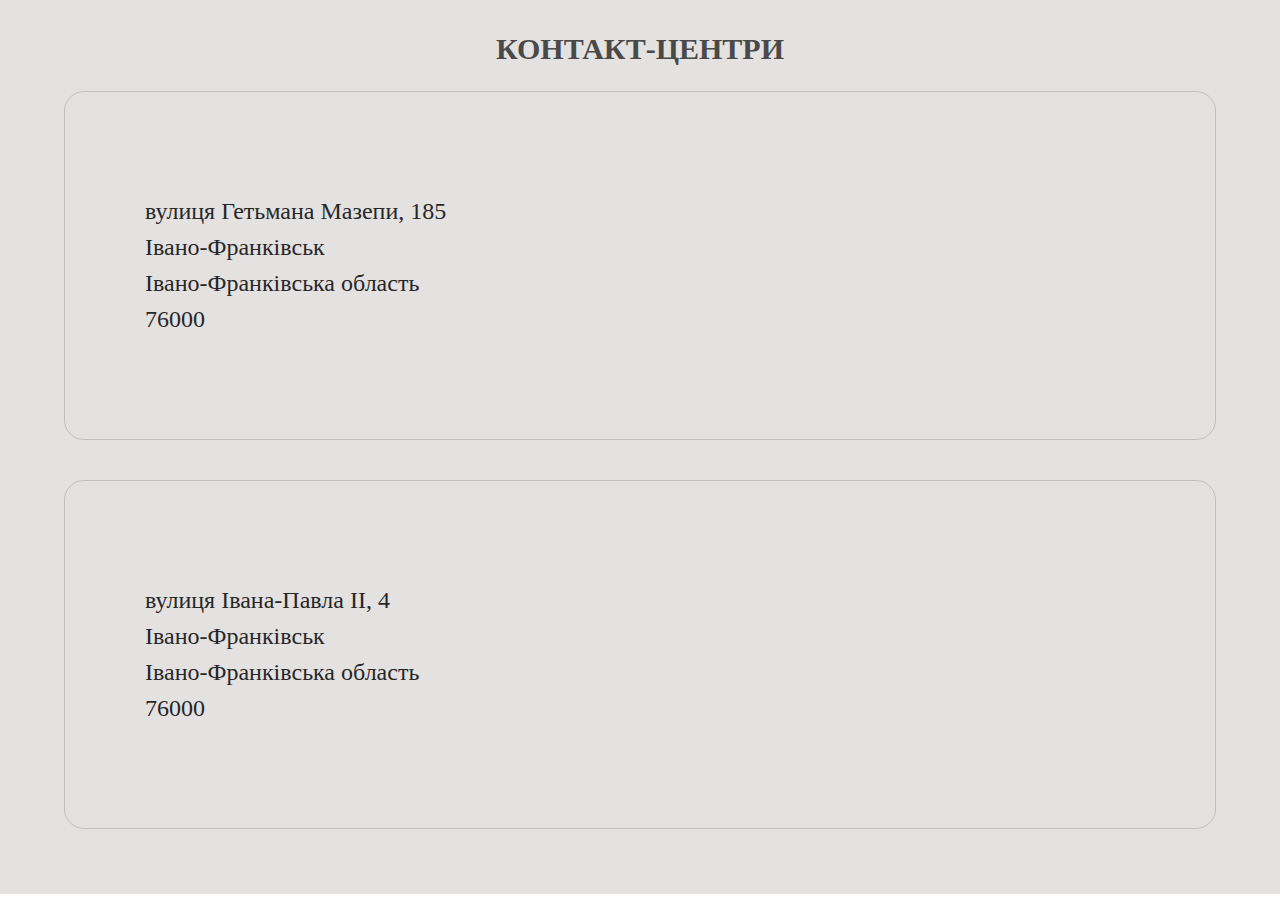
<file: pages/contact-center.html>
<!DOCTYPE html>
<html lang="en">

<head>
    <meta charset="UTF-8">
    <meta http-equiv="X-UA-Compatible" content="IE=edge">
    <meta name="viewport" content="width=device-width, initial-scale=1.0">
    <link rel="preconnect" href="https://fonts.gstatic.com">
    <link
        href="https://fonts.googleapis.com/css2?family=Montserrat:ital,wght@0,100;0,200;0,300;0,400;0,500;0,600;0,700;0,800;0,900;1,100;1,200;1,300;1,400;1,500;1,600;1,700;1,800;1,900&family=Roboto:ital,wght@0,100;0,300;0,400;0,500;0,700;0,900;1,100;1,300;1,400;1,500;1,700;1,900&display=swap"
        rel="stylesheet">
    <link rel="stylesheet" href="../reset.css">
    <!-- <link rel="stylesheet" href="../style.css"> -->
    <link rel="stylesheet" href="./contact-center.css">
    <title>Document</title>
</head>
<div class="page">
    <!-- SECTION CONTACT CENTERS -->
    <section class="contact-center">
        <div class="container">
            <div class="contact-center-item">
                <h2>КОНТАКТ-ЦЕНТРИ</h2>
                <div class="contact-center-info">
                    <div class="address">
                        <a href="https://goo.gl/maps/gjVr6e1Tu1CVUpHV9" target="_blank">
                            <p>вулиця Гетьмана Мазепи, 185</p>
                            <p>Івано-Франківськ</p>
                            <p>Івано-Франківська область</p>
                            <p>76000</p>
                        </a>

                    </div>
                    <div class="map">
                        <iframe
                            src="https://www.google.com/maps/embed?pb=!1m18!1m12!1m3!1d2622.495078450728!2d24.680753015676075!3d48.905959179292246!2m3!1f0!2f0!3f0!3m2!1i1024!2i768!4f13.1!3m3!1m2!1s0x4730c133cd855555%3A0x41283ce2d966545d!2z0JrQnyDQlNC40YDQtdC60YbRltGPINC30LDQvNC-0LLQvdC40LrQsA!5e0!3m2!1suk!2sua!4v1617345195176!5m2!1suk!2sua"
                            style="border:0;" allowfullscreen="" loading="lazy"></iframe>
                    </div>
                </div>
                <div class="contact-center-info">
                    <div class="address">
                        <a href="https://goo.gl/maps/eLfzovQZrRxwCfHdA" target="_blank">
                            <p>вулиця Івана-Павла ІІ, 4</p>
                            <p>Івано-Франківськ</p>
                            <p>Івано-Франківська область</p>
                            <p>76000</p>
                        </a>
                    </div>
                    <div class="map">
                        <iframe
                            src="https://www.google.com/maps/embed?pb=!1m18!1m12!1m3!1d2621.1682044924833!2d24.733656415676936!3d48.93123797929473!2m3!1f0!2f0!3f0!3m2!1i1024!2i768!4f13.1!3m3!1m2!1s0x4730c177f625443f%3A0x1afa520dd74b3004!2z0LLRg9C70LjRhtGPINCG0LLQsNC90LAt0J_QsNCy0LvQsCDQhtCGLCA0LCDQhtCy0LDQvdC-LdCk0YDQsNC90LrRltCy0YHRjNC6LCDQhtCy0LDQvdC-LdCk0YDQsNC90LrRltCy0YHRjNC60LAg0L7QsdC70LDRgdGC0YwsIDc2MDAw!5e0!3m2!1suk!2sua!4v1617345383981!5m2!1suk!2sua"
                            style="border:0;" allowfullscreen="" loading="lazy"></iframe>
                    </div>
                </div>

            </div>
        </div>
    </section>




    </body>

</html>
</file>
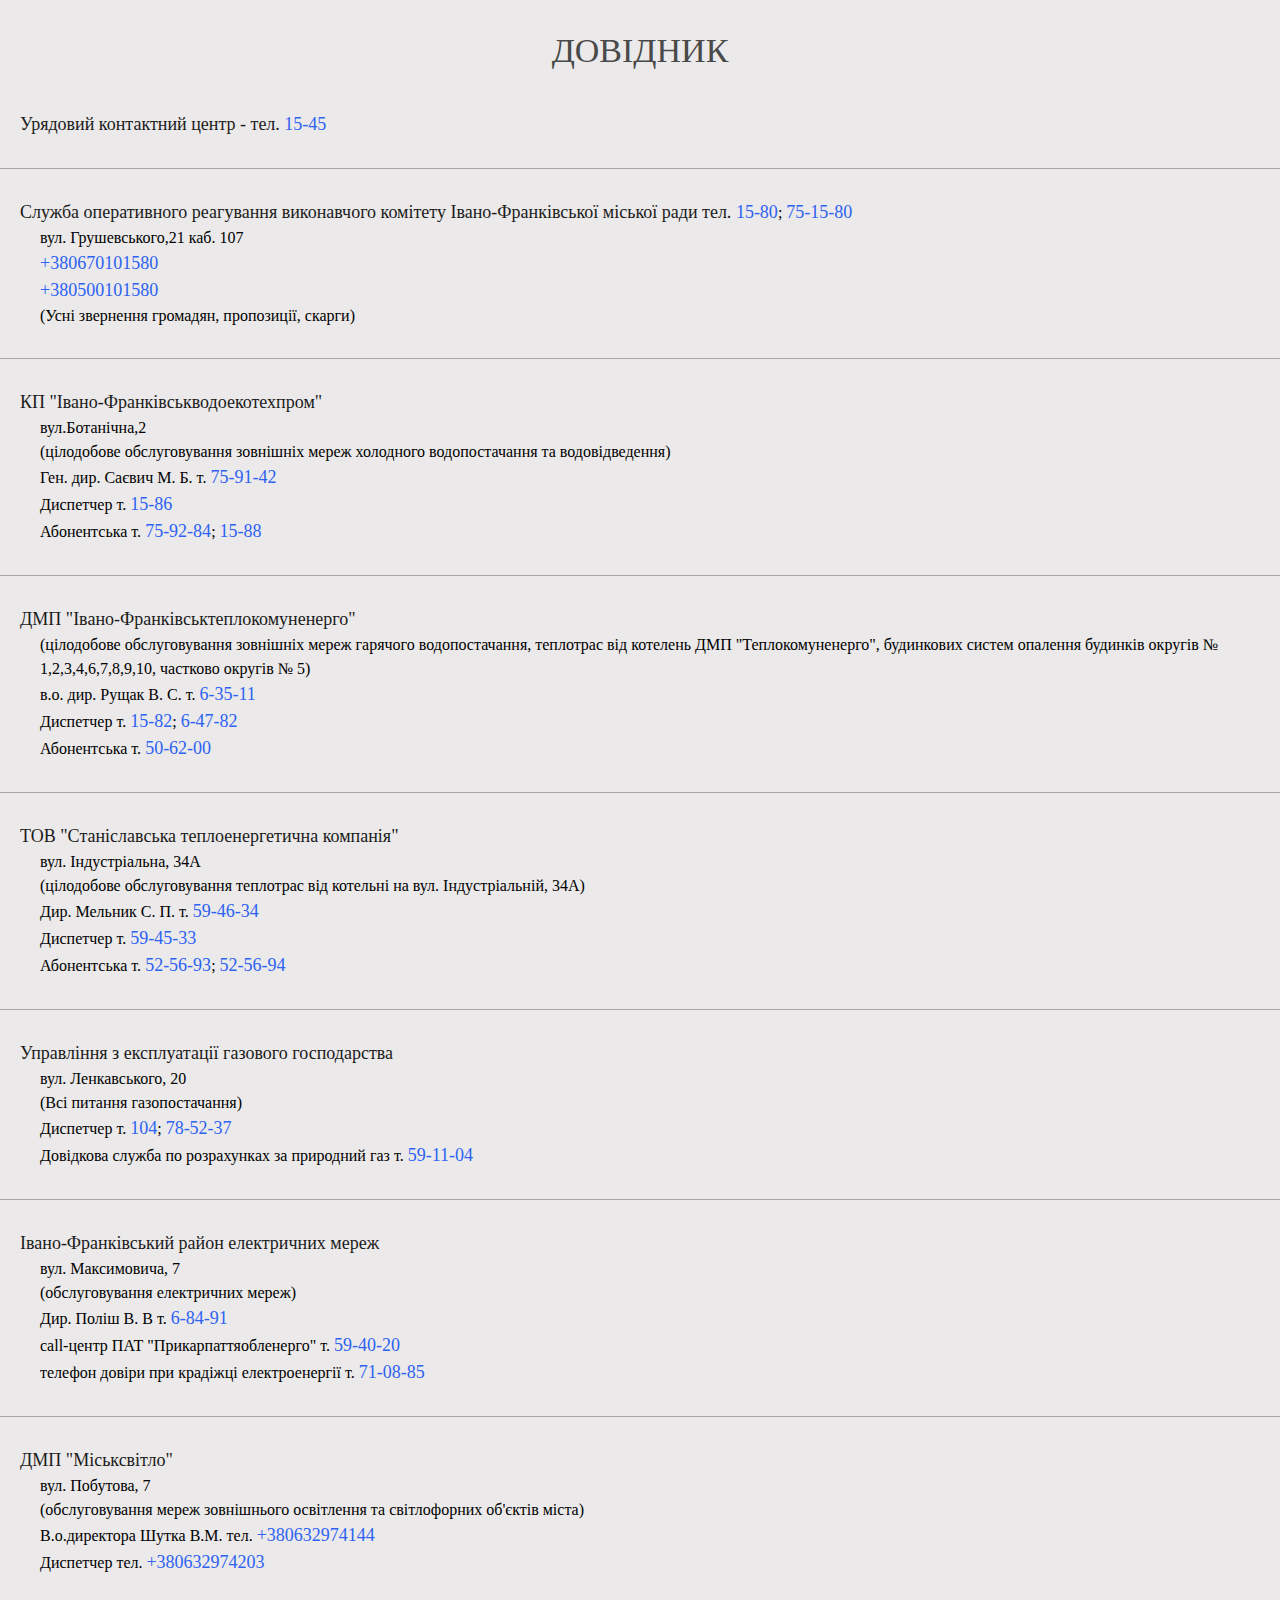
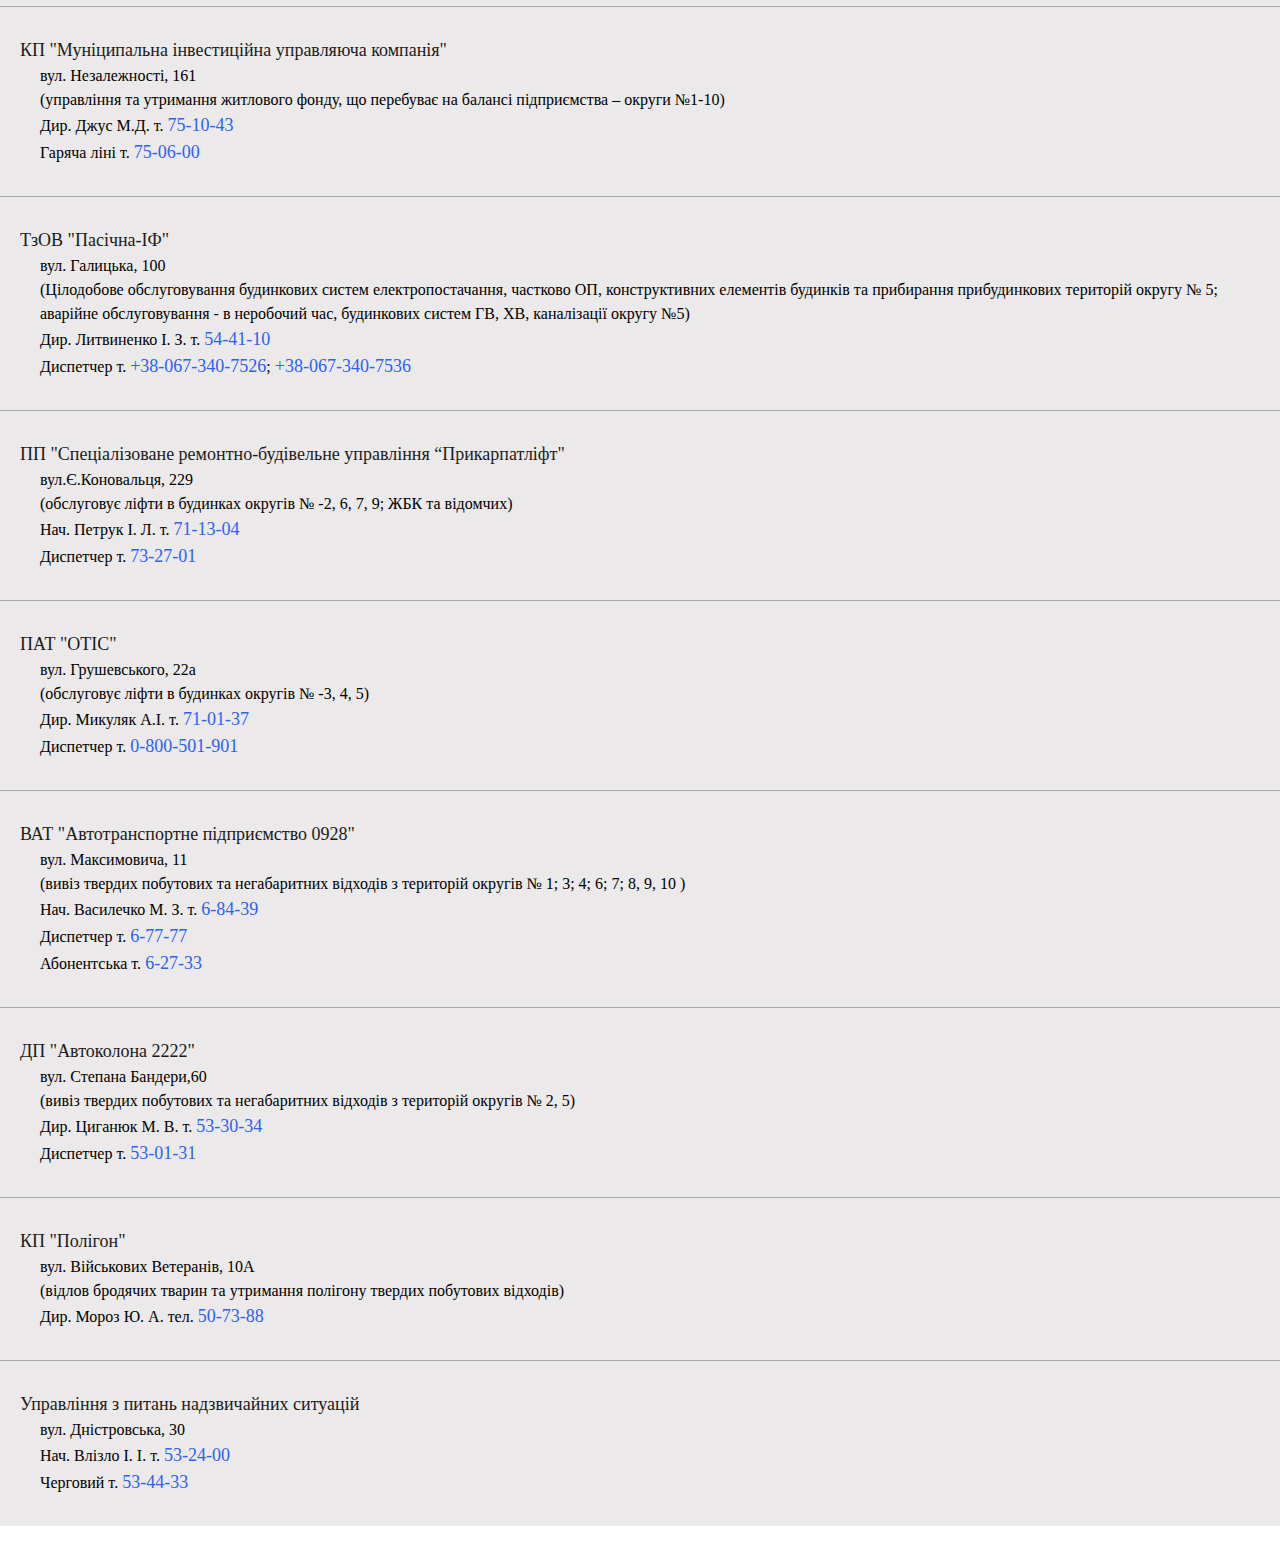
<file: pages/directory.html>
<!DOCTYPE html>
<html lang="en">

<head>
    <meta charset="UTF-8">
    <meta http-equiv="X-UA-Compatible" content="IE=edge">
    <meta name="viewport" content="width=device-width, initial-scale=1.0">
    <link rel="preconnect" href="https://fonts.gstatic.com">
    <link
        href="https://fonts.googleapis.com/css2?family=Roboto:ital,wght@0,100;0,300;0,400;0,500;0,700;0,900;1,100;1,300;1,400;1,500;1,700;1,900&display=swap"
        rel="stylesheet">
    <link rel="stylesheet" href="../reset.css">
    <!-- <link rel="stylesheet" href="../style.css"> -->
    <link rel="stylesheet" href="./directory.css">
    <title>ДОВІДНИК</title>
</head>
<div class="page">
    <!-- SECTION DIRECTORY -->
    <section class="directory">
        <div class="container">
            <div class="directory-item">
                <h2>ДОВІДНИК</h2>
                <!-- ------------------- -->
                <!-- ------------------- -->

                <a href="tel:"> <span class="tell"></span></a>

                <!-- ------------------- -->
                <!-- ============================== -->
                <div class="adress">
                    <p><span>Урядовий контактний центр - тел. <a href="tel:1545"> <span
                                    class="tell">15-45</span></a></span> </p>
                </div>
                <div class="adress">
                    <p><span>Служба оперативного реагування виконавчого комітету
                            Івано-Франківської міської ради тел.
                        </span><a href="tel:1580"> <span class="tell">15-80</span></a>;<a href="tel:751580"> <span
                                class="tell">75-15-80</span></a></p>
                    <p>вул. Грушевського,21 каб. 107</p>
                    <p><a href="tel:+380670101580"> <span class="tell">+380670101580</span></a></p>
                    <p><a href="tel:+380500101580"> <span class="tell">+380500101580</span></a></p>
                    <p>(Усні звернення громадян, пропозиції, скарги)</p>
                </div>
                <div class="adress">
                    <p><span>КП "Івано-Франківськводоекотехпром"</span></p>
                    <p>вул.Ботанічна,2</p>
                    <p>(цілодобове обслуговування зовнішніх мереж холодного водопостачання та водовідведення)</p>
                    <p>Ген. дир. Саєвич М. Б. т.<a href="tel:759142"> <span class="tell">75-91-42</span></a></p>
                    <p>Диспетчер т. <a href="tel:1586"> <span class="tell">15-86</span></a></p>
                    <p>Абонентська т.<a href="tel:759284"> <span class="tell">75-92-84</span></a>;<a href="tel:1588">
                            <span class="tell">15-88</span></a></p>
                </div>
                <div class="adress">
                    <p><span>ДМП "Івано-Франківськтеплокомуненерго"</span></p>
                    <p>(цілодобове обслуговування зовнішніх мереж гарячого водопостачання, теплотрас від котелень ДМП
                        "Теплокомуненерго", будинкових систем опалення будинків округів № 1,2,3,4,6,7,8,9,10, частково
                        округів № 5)</p>
                    <p>в.о. дир. Рущак В. С. т.<a href="tel:63511"> <span class="tell">6-35-11</span></a></p>
                    <p>Диспетчер т.<a href="tel:1582"> <span class="tell">15-82</span></a>;
                        <a href="tel:64782"> <span class="tell">6-47-82</span></a>
                    </p>
                    <p>Абонентська т. <a href="tel:506200"> <span class="tell">50-62-00</span></a></p>
                </div>
                <div class="adress">
                    <p><span>ТОВ "Станіславська теплоенергетична компанія" </span></p>
                    <p>вул. Індустріальна, 34А</p>
                    <p>(цілодобове обслуговування теплотрас від котельні на вул. Індустріальній, 34А)</p>
                    <p>Дир. Мельник С. П. т. <a href="tel:594634"> <span class="tell">59-46-34</span></a></p>
                    <p>Диспетчер т. <a href="tel:594533"> <span class="tell">59-45-33</span></a></p>
                    <p>Абонентська т. <a href="tel:525693"> <span class="tell">52-56-93</span></a>;
                        <a href="tel:525694"> <span class="tell">52-56-94</span></a>
                    </p>
                </div>
                <div class="adress">
                    <p><span>Управління з експлуатації газового господарства</span></p>
                    <p>вул. Ленкавського, 20</p>
                    <p>(Всі питання газопостачання)</p>
                    <p>Диспетчер т.<a href="tel:104"> <span class="tell">104</span></a>;
                        <a href="tel:785237"> <span class="tell">78-52-37</span></a>
                    </p>
                    <p>Довідкова служба по розрахунках за природний газ т. <a href="tel:591104"> <span
                                class="tell">59-11-04</span></a></p>
                </div>
                <div class="adress">
                    <p><span>Івано-Франківський район електричних мереж</span></p>
                    <p>вул. Максимовича, 7</p>
                    <p>(обслуговування електричних мереж)</p>
                    <p>Дир. Поліш В. В т. <a href="tel:68491"> <span class="tell">6-84-91</span></a></p>
                    <p>call-центр ПАТ "Прикарпаттяобленерго" т.<a href="tel:594020"> <span
                                class="tell">59-40-20</span></a></p>
                    <p>телефон довіри при крадіжці електроенергії т. <a href="tel:710885"> <span
                                class="tell">71-08-85</span></a></p>
                </div>
                <div class="adress">
                    <p><span>ДМП "Міськсвітло"</span></p>
                    <p>вул. Побутова, 7</p>
                    <p>(обслуговування мереж зовнішнього освітлення та світлофорних об'єктів міста)</p>
                    <p>В.о.директора Шутка В.М. тел. <a href="tel:+380632974144"> <span
                                class="tell">+380632974144</span></a></p>
                    <p>Диспетчер тел. <a href="tel:+380632974203"> <span class="tell">+380632974203</span></a></p>
                </div>
                <div class="adress">
                    <p><span>КП "Муніципальна інвестиційна управляюча компанія"</span></p>
                    <p>вул. Незалежності, 161</p>
                    <p>(управління та утримання житлового фонду, що перебуває на балансі підприємства – округи №1-10)
                    </p>
                    <p>Дир. Джус М.Д. т. <a href="tel:751043"> <span class="tell">75-10-43</span></a></p>
                    <p>Гаряча ліні т. <a href="tel:750600"> <span class="tell">75-06-00</span></a></p>
                </div>
                <div class="adress">
                    <p><span>ТзОВ "Пасічна-ІФ"</span></p>
                    <p>вул. Галицька, 100</p>
                    <p>(Цілодобове обслуговування будинкових систем електропостачання, частково ОП, конструктивних
                        елементів будинків та прибирання прибудинкових територій округу № 5; аварійне обслуговування - в
                        неробочий час, будинкових систем ГВ, ХВ, каналізації округу №5)</p>
                    <p>Дир. Литвиненко І. З. т. <a href="tel:544110"> <span class="tell">54-41-10</span></a></p>
                    <p>Диспетчер т. <a href="tel:+380673407526"> <span class="tell">+38-067-340-7526</span></a>;
                        <a href="tel:+380673407536"> <span class="tell">+38-067-340-7536</span></a>
                    </p>
                </div>
                <div class="adress">
                    <p><span>ПП "Спеціалізоване ремонтно-будівельне управління “Прикарпатліфт"</span></p>
                    <p>вул.Є.Коновальця, 229</p>
                    <p>(обслуговує ліфти в будинках округів № -2, 6, 7, 9; ЖБК та відомчих)</p>
                    <p>Нач. Петрук І. Л. т.<a href="tel:711304"> <span class="tell">71-13-04</span></a></p>
                    <p>Диспетчер т. <a href="tel:732701"> <span class="tell">73-27-01</span></a></p>
                </div>
                <div class="adress">
                    <p><span>ПАТ "ОТІС"</span></p>
                    <p>вул. Грушевського, 22а</p>
                    <p>(обслуговує ліфти в будинках округів № -3, 4, 5)</p>
                    <p>Дир. Микуляк А.І. т. <a href="tel:710137"> <span class="tell">71-01-37</span></a></p>
                    <p>Диспетчер т. <a href="tel:0800501901"> <span class="tell">0-800-501-901</span></a></p>
                </div>
                <div class="adress">
                    <p><span>ВАТ "Автотранспортне підприємство 0928"</span></p>
                    <p>вул. Максимовича, 11</p>
                    <p>(вивіз твердих побутових та негабаритних відходів з територій округів № 1; 3; 4; 6; 7; 8, 9, 10 )
                    </p>
                    <p>Нач. Василечко М. З. т.<a href="tel:68439"> <span class="tell">6-84-39</span></a></p>
                    <p>Диспетчер т.<a href="tel:67777"> <span class="tell">6-77-77</span></a></p>
                    <p>Абонентська т.<a href="tel:62733"> <span class="tell">6-27-33</span></a></p>
                </div>
                <div class="adress">
                    <p><span>ДП "Автоколона 2222"</span></p>
                    <p>вул. Степана Бандери,60</p>
                    <p>(вивіз твердих побутових та негабаритних відходів з територій округів № 2, 5)</p>
                    <p>Дир. Циганюк М. В. т.<a href="tel:533034"> <span class="tell">53-30-34</span></a></p>
                    <p>Диспетчер т.<a href="tel:530131"> <span class="tell">53-01-31</span></a></p>
                </div>
                <div class="adress">
                    <p><span>КП "Полігон"</span></p>
                    <p>вул. Військових Ветеранів, 10А</p>
                    <p>(відлов бродячих тварин та утримання полігону твердих побутових відходів)</p>
                    <p>Дир. Мороз Ю. А. тел. <a href="tel:507388"> <span class="tell">50-73-88</span></a></p>
                </div>
                <div class="adress">
                    <p><span>Управління з питань надзвичайних ситуацій</span></p>
                    <p>вул. Дністровська, 30</p>
                    <p>Нач. Влізло І. І. т.<a href="tel:532400"> <span class="tell">53-24-00</span></a></p>
                    <p>Черговий т. <a href="tel:534433"> <span class="tell">53-44-33</span></a></p>
                </div>

            </div>
        </div>
    </section>

    </body>

</html>
</file>
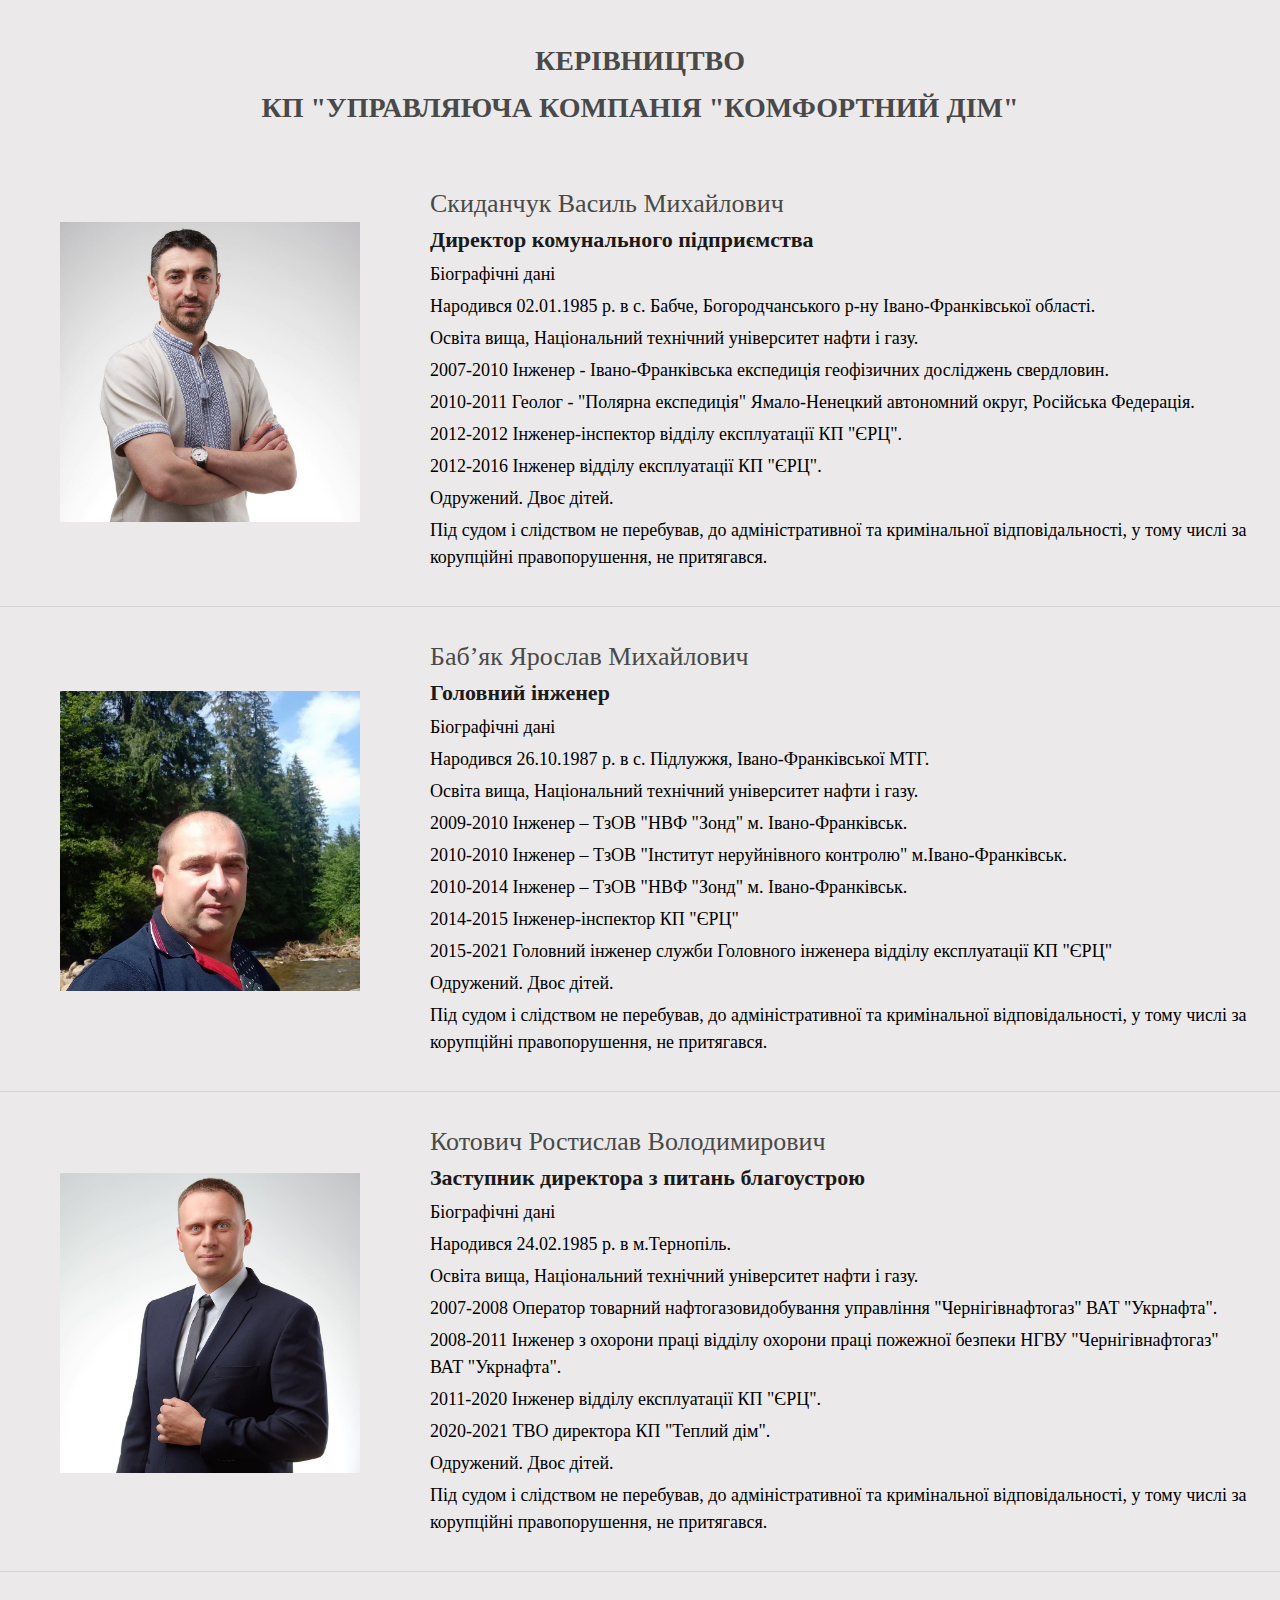
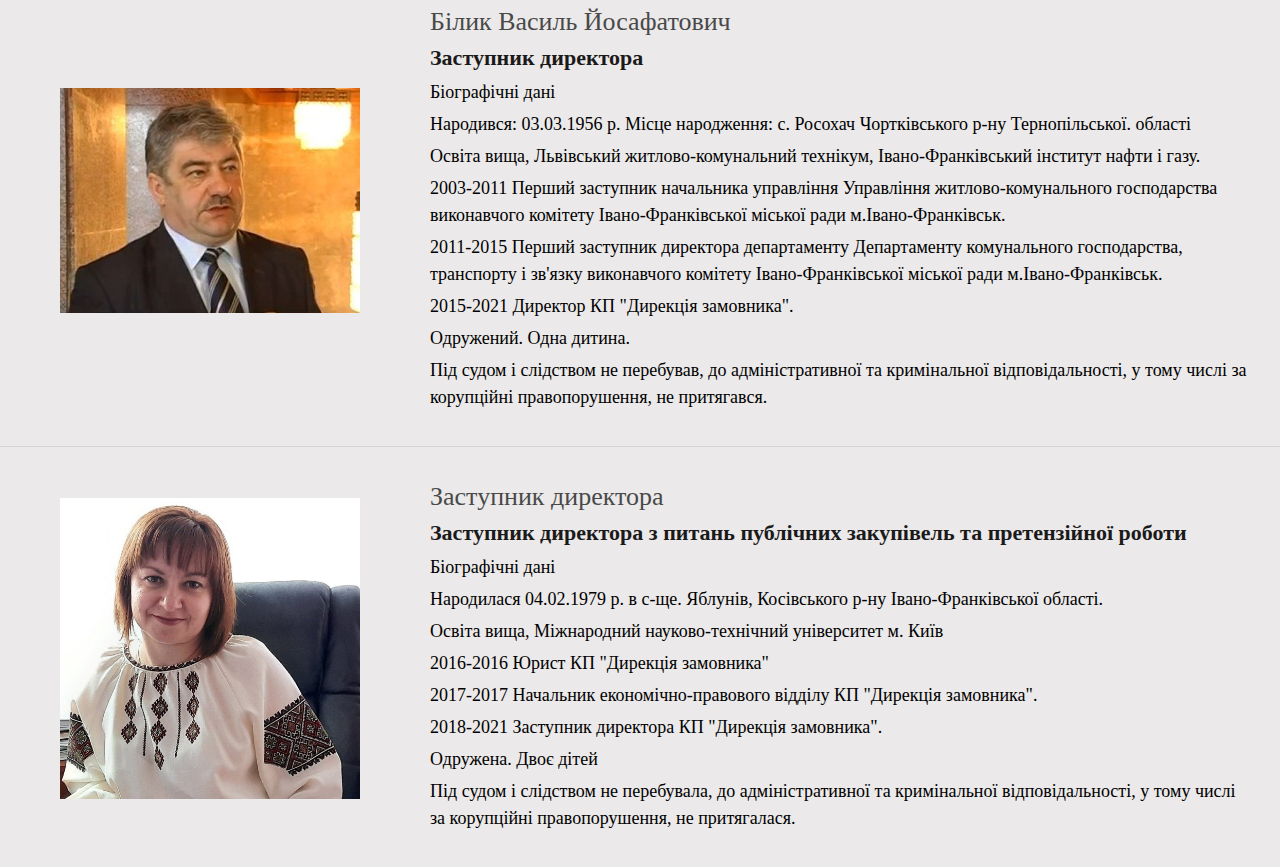
<file: pages/leadership.html>
<!DOCTYPE html>
<html lang="en">

<head>
    <meta charset="UTF-8">
    <meta http-equiv="X-UA-Compatible" content="IE=edge">
    <meta name="viewport" content="width=device-width, initial-scale=1.0">
    <link rel="preconnect" href="https://fonts.gstatic.com">
    <link
        href="https://fonts.googleapis.com/css2?family=Montserrat:ital,wght@0,100;0,200;0,300;0,400;0,500;0,600;0,700;0,800;0,900;1,100;1,200;1,300;1,400;1,500;1,600;1,700;1,800;1,900&family=Roboto:ital,wght@0,100;0,300;0,400;0,500;0,700;0,900;1,100;1,300;1,400;1,500;1,700;1,900&display=swap"
        rel="stylesheet">
    <link rel="stylesheet" href="../reset.css">
    <!-- <link rel="stylesheet" href="../style.css"> -->
    <link rel="stylesheet" href="./leadership.css">
    <title>КЕРІВНИЦТВО</title>
</head>
<div class="page">


    <!--SECTION LEDERSHIP  -->
    <section class="leadership">
        <div class="container">
            <div class="leadership-item">
                <div class="leadership-item-block">
                    <div class="leadership-item-header">
                        <p>КЕРІВНИЦТВО</p>
                        <p>КП "УПРАВЛЯЮЧА КОМПАНІЯ "КОМФОРТНИЙ ДІМ"</p>
                    </div>
                </div>
                <div class="leadership-item-block">
                    <div class="leadership-item-photo">
                        <img src="../assets/images_for_pages/skydanchuk.jpg" alt="skydanchuk photo">
                    </div>
                    <div class="leadership-item-text">
                        <h4>Скиданчук Василь Михайлович</span></h4>
                        <h3>Директор комунального підприємства</h3>
                        <p><b>Біографічні дані</b></p>
                        <p>Народився 02.01.1985 р. в с. Бабче, Богородчанського р-ну Івано-Франківської області.</p>
                        <p>Освіта вища, Національний технічний університет нафти і газу.</p>
                        <p>2007-2010 Інженер - Івано-Франківська експедиція геофізичних досліджень свердловин.</p>
                        <p>2010-2011 Геолог - "Полярна експедиція" Ямало-Ненецкий автономний округ, Російська Федерація.
                        </p>
                        <p>2012-2012 Інженер-інспектор відділу експлуатації КП "ЄРЦ".</p>
                        <p>2012-2016 Інженер відділу експлуатації КП "ЄРЦ".</p>
                        <p>Одружений. Двоє дітей.</p>
                        <p>Під судом і слідством не перебував, до адміністративної та кримінальної відповідальності, у
                            тому числі за корупційні правопорушення, не притягався.</p>
                    </div>
                </div>

                <div class="leadership-item-block">
                    <div class="leadership-item-photo">
                        <img src="../assets/images_for_pages/babyak_yaroslav.jpg" alt="babyak_yaroslav photo">
                    </div>
                    <div class="leadership-item-text">
                        <h4>Баб’як Ярослав Михайлович</h4>
                        <h3>Головний інженер</h3>
                        <p><b>Біографічні дані</b></p>
                        <p>Народився 26.10.1987 р. в с. Підлужжя, Івано-Франківської МТГ.</p>
                        <p>Освіта вища, Національний технічний університет нафти і газу.</p>
                        <p>2009-2010 Інженер – ТзОВ "НВФ "Зонд" м. Івано-Франківськ.</p>
                        <p>2010-2010 Інженер – ТзОВ "Інститут неруйнівного контролю" м.Івано-Франківськ.</p>
                        <p>2010-2014 Інженер – ТзОВ "НВФ "Зонд" м. Івано-Франківськ.</p>
                        <p>2014-2015 Інженер-інспектор КП "ЄРЦ"</p>
                        <p>2015-2021 Головний інженер служби Головного інженера відділу експлуатації КП "ЄРЦ"</p>
                        <p>Одружений. Двоє дітей.</p>
                        <p>Під судом і слідством не перебував, до адміністративної та кримінальної відповідальності, у
                            тому числі за корупційні правопорушення, не притягався.</p>
                    </div>
                </div>

                <div class="leadership-item-block">
                    <div class="leadership-item-photo">
                        <img src="../assets/images_for_pages/kotovych.rostyslav.jpg" alt="kotovych.rostyslav photo">
                    </div>
                    <div class="leadership-item-text">
                        <h4>Котович Ростислав Володимирович</h4>
                        <h3>Заступник директора з питань благоустрою</h3>
                        <p><b>Біографічні дані</b></p>
                        <p>Народився 24.02.1985 р. в м.Тернопіль.</p>
                        <p>Освіта вища, Національний технічний університет нафти і газу.</p>
                        <p>2007-2008 Оператор товарний нафтогазовидобування управління "Чернігівнафтогаз" ВАТ
                            "Укрнафта".</p>
                        <p>2008-2011 Інженер з охорони праці відділу охорони праці пожежної безпеки НГВУ
                            "Чернігівнафтогаз" ВАТ "Укрнафта".</p>
                        <p>2011-2020 Інженер відділу експлуатації КП "ЄРЦ".</p>
                        <p>2020-2021 ТВО директора КП "Теплий дім".</p>
                        <p>Одружений. Двоє дітей.</p>
                        <p>Під судом і слідством не перебував, до адміністративної та кримінальної відповідальності, у
                            тому числі за корупційні правопорушення, не притягався.</p>
                    </div>
                </div>

                <div class="leadership-item-block">
                    <div class="leadership-item-photo">
                        <img src="../assets/images_for_pages/bilyk_vasil.jpg" alt="photo">
                    </div>
                    <div class="leadership-item-text">
                        <h4>Білик Василь Йосафатович</h4>
                        <h3>Заступник директора</h3>
                        <p><b>Біографічні дані</b></p>
                        <p>Народився: 03.03.1956 р. Місце народження: с. Росохач Чортківського р-ну Тернопільської.
                            області</p>
                        <p>Освіта вища, Львівський житлово-комунальний технікум, Івано-Франківський інститут нафти і
                            газу.</p>
                        <p>2003-2011 Перший заступник начальника управління Управління житлово-комунального
                            господарства виконавчого комітету Івано-Франківської міської ради м.Івано-Франківськ.</p>
                        <p>2011-2015 Перший заступник директора департаменту Департаменту комунального господарства,
                            транспорту і зв'язку виконавчого комітету Івано-Франківської міської ради
                            м.Івано-Франківськ.</p>
                        <p>2015-2021 Директор КП "Дирекція замовника".</p>
                        <p> Одружений. Одна дитина.</p>
                        <p>Під судом і слідством не перебував, до адміністративної та кримінальної відповідальності, у
                            тому числі за корупційні правопорушення, не притягався.</p>
                    </div>
                </div>

                <div class="leadership-item-block">
                    <div class="leadership-item-photo">
                        <img src="../assets/images_for_pages/zhinka_zastupnik.jpg" alt="photo">
                    </div>
                    <div class="leadership-item-text">
                        <h4>Заступник директора</h4>
                        <h3>
                            Заступник директора з питань публічних закупівель та претензійної роботи
                        </h3>
                        <p><b>Біографічні дані</b></p>
                        <p>Народилася 04.02.1979 р. в с-ще. Яблунів, Косівського р-ну Івано-Франківської області.</p>
                        <p>Освіта вища, Міжнародний науково-технічний університет м. Київ</p>
                        <p>2016-2016 Юрист КП "Дирекція замовника"</p>
                        <p>2017-2017 Начальник економічно-правового відділу КП "Дирекція замовника".</p>
                        <p>2018-2021 Заступник директора КП "Дирекція замовника".</p>
                        <p>Одружена. Двоє дітей</p>
                        <p>Під судом і слідством не перебувала, до адміністративної та кримінальної відповідальності, у
                            тому числі за корупційні правопорушення, не притягалася.</p>
                    </div>
                </div>
            </div>
        </div>
    </section>





    </body>

</html>
</file>
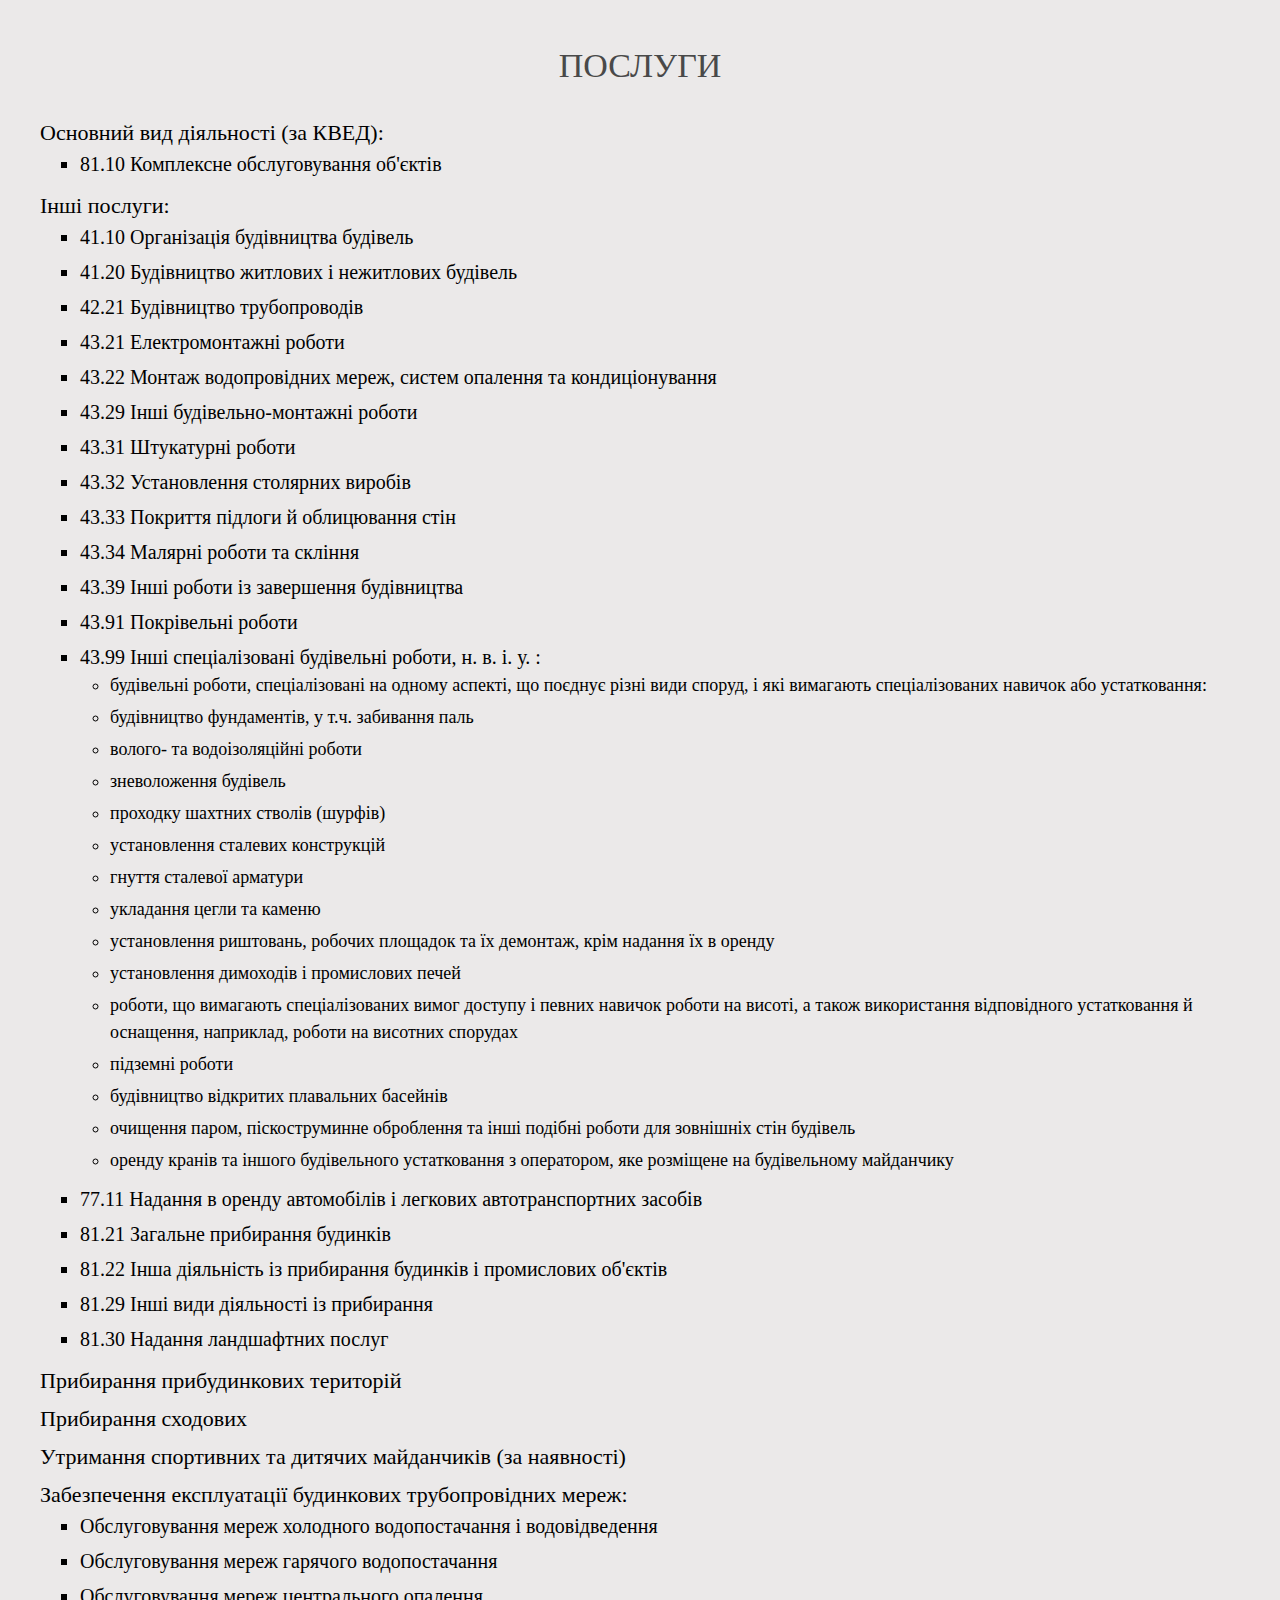
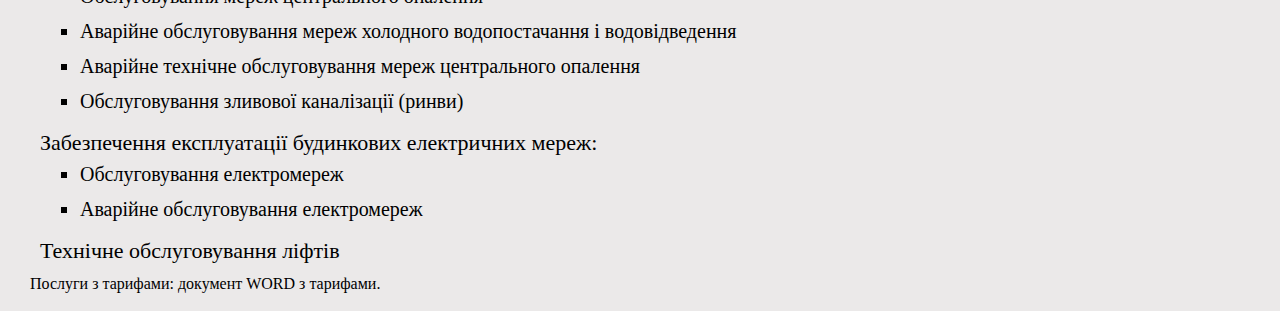
<file: pages/services.html>
<!DOCTYPE html>
<html lang="en">

<head>
    <meta charset="UTF-8">
    <meta http-equiv="X-UA-Compatible" content="IE=edge">
    <meta name="viewport" content="width=device-width, initial-scale=1.0">
    <link rel="preconnect" href="https://fonts.gstatic.com">
    <link
        href="https://fonts.googleapis.com/css2?family=Montserrat:ital,wght@0,100;0,200;0,300;0,400;0,500;0,600;0,700;0,800;0,900;1,100;1,200;1,300;1,400;1,500;1,600;1,700;1,800;1,900&family=Roboto:ital,wght@0,100;0,300;0,400;0,500;0,700;0,900;1,100;1,300;1,400;1,500;1,700;1,900&display=swap"
        rel="stylesheet">
    <link rel="stylesheet" href="../reset.css">
    <!-- <link rel="stylesheet" href="../style.css"> -->
    <link rel="stylesheet" href="./services.css">
    <title>Document</title>
</head>


<!-- SECTION SERVICES -->
<section class="services">
    <div class="container">
        <div class="services-item">
            <h2>ПОСЛУГИ</h2>
            <ul class="services-list">
                <li> Основний вид діяльності (за КВЕД):
                    <ul class="services-list-second">
                        <li>81.10 Комплексне обслуговування об'єктів</li>
                    </ul>
                </li>
                <li> Інші послуги:
                    <ul class="services-list-second">
                        <li>41.10 Організація будівництва будівель</li>
                        <li>41.20 Будівництво житлових і нежитлових будівель</li>
                        <li>42.21 Будівництво трубопроводів</li>
                        <li>43.21 Електромонтажні роботи</li>
                        <li>43.22 Монтаж водопровідних мереж, систем опалення та кондиціонування</li>
                        <li>43.29 Інші будівельно-монтажні роботи</li>
                        <li>43.31 Штукатурні роботи</li>
                        <li>43.32 Установлення столярних виробів</li>
                        <li>43.33 Покриття підлоги й облицювання стін</li>
                        <li>43.34 Малярні роботи та скління</li>
                        <li>43.39 Інші роботи із завершення будівництва</li>
                        <li>43.91 Покрівельні роботи</li>
                        <li>43.99 Інші спеціалізовані будівельні роботи, н. в. і. у. :
                            <ul class="services-list-third">
                                <li>будівельні роботи, спеціалізовані на одному аспекті, що поєднує різні види
                                    споруд, і які вимагають спеціалізованих навичок або устатковання:</li>
                                <li>будівництво фундаментів, у т.ч. забивання паль</li>
                                <li>волого- та водоізоляційні роботи</li>
                                <li>зневоложення будівель</li>
                                <li>проходку шахтних стволів (шурфів)</li>
                                <li>установлення сталевих конструкцій</li>
                                <li>гнуття сталевої арматури</li>
                                <li>укладання цегли та каменю</li>
                                <li>установлення риштовань, робочих площадок та їх демонтаж, крім надання їх в
                                    оренду</li>
                                <li>установлення димоходів і промислових печей</li>
                                <li>роботи, що вимагають спеціалізованих вимог доступу і певних навичок роботи на
                                    висоті, а також використання відповідного устатковання й оснащення, наприклад,
                                    роботи на висотних спорудах</li>
                                <li>підземні роботи</li>
                                <li>будівництво відкритих плавальних басейнів</li>
                                <li>очищення паром, піскоструминне оброблення та інші подібні роботи для зовнішніх
                                    стін будівель</li>
                                <li>оренду кранів та іншого будівельного устатковання з оператором, яке розміщене на
                                    будівельному майданчику</li>
                            </ul>
                        </li>
                        <li>77.11 Надання в оренду автомобілів і легкових автотранспортних засобів</li>
                        <li>81.21 Загальне прибирання будинків</li>
                        <li>81.22 Інша діяльність із прибирання будинків і промислових об'єктів</li>
                        <li>81.29 Інші види діяльності із прибирання</li>
                        <li>81.30 Надання ландшафтних послуг</li>
                    </ul>
                </li>
                <li>Прибирання прибудинкових територій</li>
                <li>Прибирання сходових</li>
                <li>Утримання спортивних та дитячих майданчиків (за наявності)</li>
                <li>Забезпечення експлуатації будинкових трубопровідних мереж:
                    <ul class="services-list-second">
                        <li>Обслуговування мереж холодного водопостачання і водовідведення</li>
                        <li>Обслуговування мереж гарячого водопостачання</li>
                        <li>Обслуговування мереж центрального опалення</li>
                        <li>Аварійне обслуговування мереж холодного водопостачання і водовідведення</li>
                        <li>Аварійне технічне обслуговування мереж центрального опалення</li>
                        <li>Обслуговування зливової каналізації (ринви)</li>
                    </ul>
                </li>
                <li>Забезпечення експлуатації будинкових електричних мереж:
                    <ul class="services-list-second">
                        <li>Обслуговування електромереж</li>
                        <li>Аварійне обслуговування електромереж</li>
                    </ul>
                </li>
                <li>Технічне обслуговування ліфтів</li>
            </ul>
            <p>Послуги з тарифами: документ WORD з тарифами.</p>
        </div>
    </div>
</section>






</body>

</html>
</file>
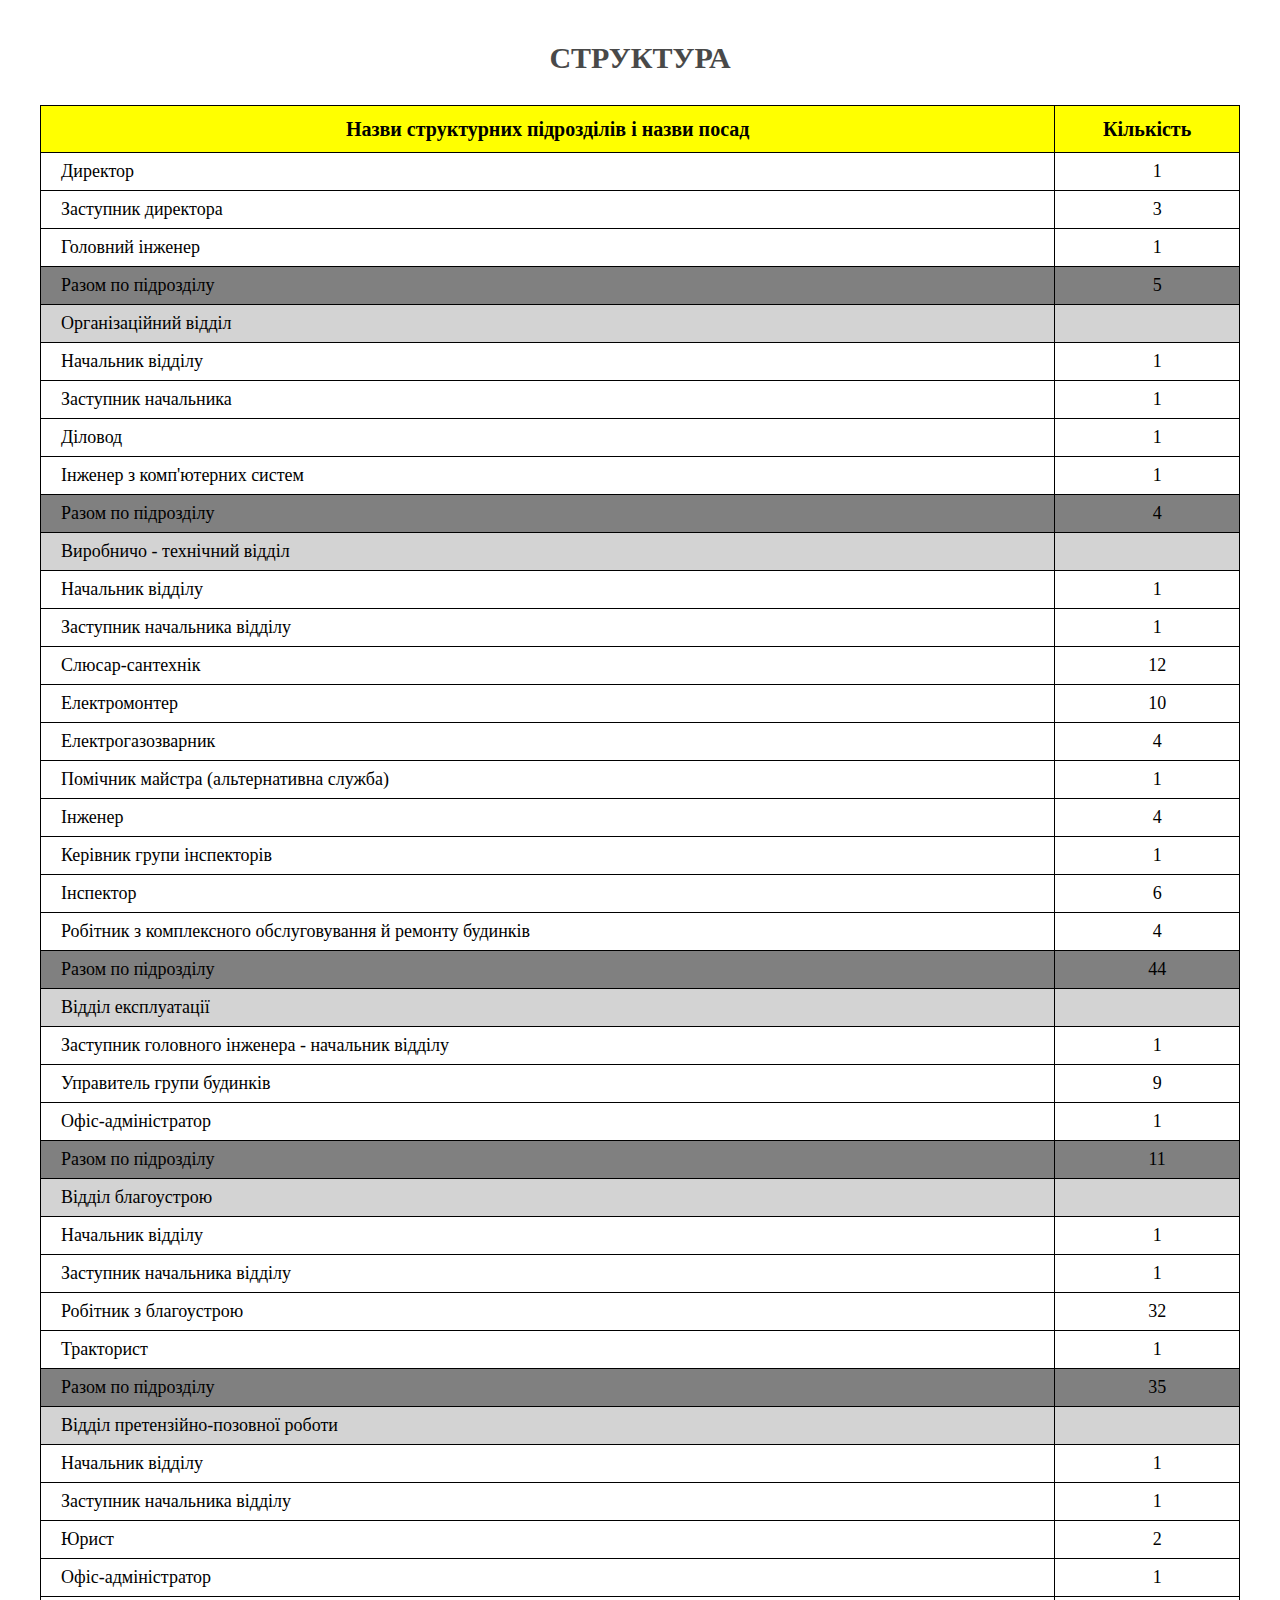
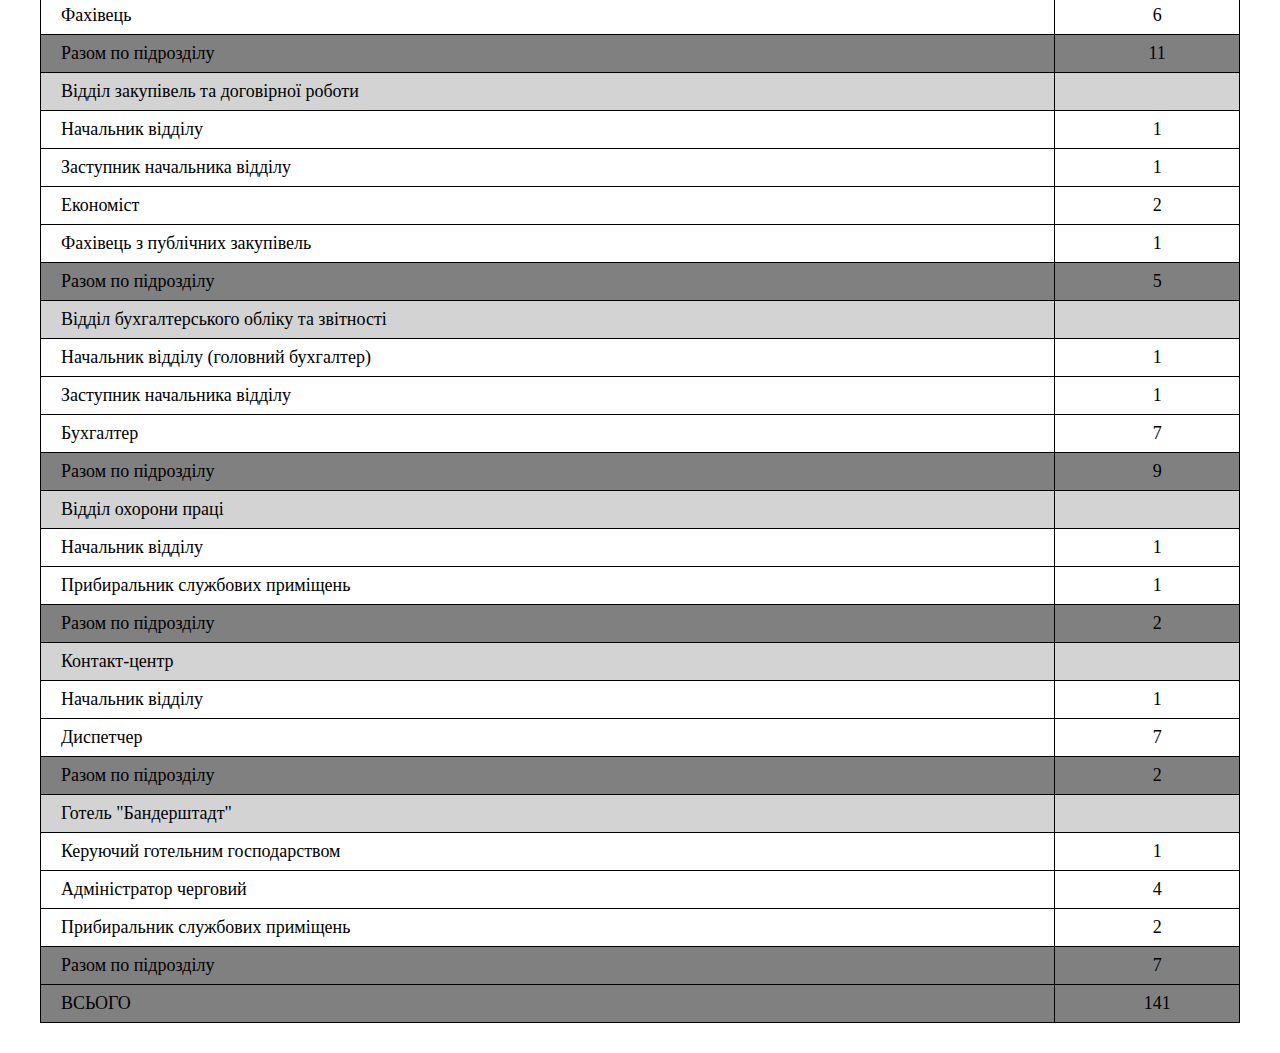
<file: pages/structure.html>
<!DOCTYPE html>
<html lang="en">

<head>
    <meta charset="UTF-8">
    <meta http-equiv="X-UA-Compatible" content="IE=edge">
    <meta name="viewport" content="width=device-width, initial-scale=1.0">
    <link rel="preconnect" href="https://fonts.gstatic.com">
    <link
        href="https://fonts.googleapis.com/css2?family=Montserrat:ital,wght@0,100;0,200;0,300;0,400;0,500;0,600;0,700;0,800;0,900;1,100;1,200;1,300;1,400;1,500;1,600;1,700;1,800;1,900&family=Roboto:ital,wght@0,100;0,300;0,400;0,500;0,700;0,900;1,100;1,300;1,400;1,500;1,700;1,900&display=swap"
        rel="stylesheet">
    <link rel="stylesheet" href="../reset.css">
    <!-- <link rel="stylesheet" href="../style.css"> -->
    <link rel="stylesheet" href="./structure.css">
    <title>Document</title>
</head>

<!-- SECTION STRUCTURE -->
<section class="structure">
    <div class="container">
        <div class="structure-item">
            <h2>СТРУКТУРА</h2>
            <table>
                <tr>
                    <th>Назви структурних підрозділів і назви посад</th>
                    <th>Кількість</th>
                </tr>
                <tr>
                    <td>Директор</td>
                    <td class="count">1</td>
                </tr>
                <tr>
                    <td>Заступник директора</td>
                    <td class="count">3</td>
                </tr>
                <tr>
                    <td>Головний інженер</td>
                    <td class="count">1</td>
                </tr>
                <tr>
                    <td class="count-fin-name">Разом по підрозділу</td>
                    <td class="count count-fin">5</td>
                </tr>
                <!-- Організаційний відділ -->
                <tr>
                    <td class="name-structure">Організаційний відділ</td>
                    <td class="count name-structure"></td>
                </tr>

                <tr>
                    <td>Начальник відділу</td>
                    <td class="count">1</td>
                </tr>
                <tr>
                    <td>Заступник начальника </td>
                    <td class="count">1</td>
                </tr>
                <tr>
                    <td>Діловод</td>
                    <td class="count">1</td>
                </tr>
                <tr>
                    <td>Інженер з комп'ютерних систем</td>
                    <td class="count">1</td>
                </tr>
                <tr>
                    <td class="count-fin-name">Разом по підрозділу</td>
                    <td class="count count-fin">4</td>
                </tr>
                <!-- Виробничо - технічний відділ -->
                <tr>
                    <td class="name-structure">Виробничо - технічний відділ</td>
                    <td class="count name-structure"></td>
                </tr>
                <tr>
                    <td>Начальник відділу</td>
                    <td class="count">1</td>
                </tr>
                <tr>
                    <td>Заступник начальника відділу</td>
                    <td class="count">1</td>
                </tr>
                <tr>
                    <td>Слюсар-сантехнік</td>
                    <td class="count">12</td>
                </tr>
                <tr>
                    <td>Електромонтер</td>
                    <td class="count">10</td>
                </tr>
                <tr>
                    <td>Електрогазозварник</td>
                    <td class="count">4</td>
                </tr>
                <tr>
                    <td>Помічник майстра (альтернативна служба)</td>
                    <td class="count">1</td>
                </tr>
                <tr>
                    <td>Інженер</td>
                    <td class="count">4</td>
                </tr>
                <tr>
                    <td>Керівник групи інспекторів</td>
                    <td class="count">1</td>
                </tr>

                <tr>
                    <td>Інспектор</td>
                    <td class="count">6</td>
                </tr>
                <tr>
                    <td>Робітник з комплексного обслуговування й ремонту будинків</td>
                    <td class="count">4</td>
                </tr>
                <tr>
                    <td class="count-fin-name">Разом по підрозділу</td>
                    <td class="count count-fin">44</td>
                </tr>
                <!-- Відділ експлуатації -->
                <tr>
                    <td class="name-structure">Відділ експлуатації</td>
                    <td class="count name-structure"></td>
                </tr>
                <tr>
                    <td>Заступник головного інженера - начальник відділу</td>
                    <td class="count">1</td>
                </tr>
                <tr>
                    <td>Управитель групи будинків</td>
                    <td class="count">9</td>
                </tr>
                <tr>
                    <td>Офіс-адміністратор</td>
                    <td class="count">1</td>
                </tr>
                <tr>
                    <td class="count-fin-name">Разом по підрозділу</td>
                    <td class="count count-fin">11</td>
                </tr>
                <!-- Відділ благоустрою -->
                <tr>
                    <td class="name-structure">Відділ благоустрою</td>
                    <td class="count name-structure"></td>
                </tr>
                <tr>
                    <td>Начальник відділу</td>
                    <td class="count">1</td>
                </tr>
                <tr>
                    <td>Заступник начальника відділу</td>
                    <td class="count">1</td>
                </tr>
                <tr>
                    <td>Робітник з благоустрою</td>
                    <td class="count">32</td>
                </tr>
                <tr>
                    <td>Тракторист</td>
                    <td class="count">1</td>
                </tr>
                <tr>
                    <td class="count-fin-name">Разом по підрозділу</td>
                    <td class="count count-fin">35</td>
                </tr>
                <!-- Відділ претензійно-позовної роботи -->
                <tr>
                    <td class="name-structure">Відділ претензійно-позовної роботи</td>
                    <td class="count name-structure"></td>
                </tr>
                <tr>
                    <td>Начальник відділу</td>
                    <td class="count">1</td>
                </tr>
                <tr>
                    <td>Заступник начальника відділу</td>
                    <td class="count">1</td>
                </tr>
                <tr>
                    <td>Юрист</td>
                    <td class="count">2</td>
                </tr>
                <tr>
                    <td>Офіс-адміністратор</td>
                    <td class="count">1</td>
                </tr>
                <tr>
                    <td>Фахівець</td>
                    <td class="count">6</td>
                </tr>
                <tr>
                    <td class="count-fin-name">Разом по підрозділу</td>
                    <td class="count count-fin">11</td>
                </tr>
                <!-- Відділ закупівель та договірної роботи  -->
                <tr>
                    <td class="name-structure"> Відділ закупівель та договірної роботи </td>
                    <td class="count name-structure"></td>
                </tr>
                <tr>
                    <td>Начальник відділу</td>
                    <td class="count">1</td>
                </tr>
                <tr>
                    <td>Заступник начальника відділу</td>
                    <td class="count">1</td>
                </tr>
                <tr>
                    <td>Економіст</td>
                    <td class="count">2</td>
                </tr>
                <tr>
                    <td>Фахівець з публічних закупівель</td>
                    <td class="count">1</td>
                </tr>
                <tr>
                    <td class="count-fin-name">Разом по підрозділу</td>
                    <td class="count count-fin">5</td>
                </tr>
                <!-- Відділ бухгалтерського обліку та  звітності  -->
                <tr>
                    <td class="name-structure">Відділ бухгалтерського обліку та звітності</td>
                    <td class="count name-structure"></td>
                </tr>
                <tr>
                    <td>Начальник відділу (головний бухгалтер)</td>
                    <td class="count">1</td>
                </tr>
                <tr>
                    <td>Заступник начальника відділу</td>
                    <td class="count">1</td>
                </tr>
                <tr>
                    <td>Бухгалтер</td>
                    <td class="count">7</td>
                </tr>
                <tr>
                    <td class="count-fin-name">Разом по підрозділу</td>
                    <td class="count count-fin">9</td>
                </tr>
                <!-- Відділ охорони праці  -->
                <tr>
                    <td class="name-structure">Відділ охорони праці</td>
                    <td class="count name-structure"></td>
                </tr>
                <tr>
                    <td>Начальник відділу</td>
                    <td class="count">1</td>
                </tr>
                <tr>
                    <td>Прибиральник службових приміщень</td>
                    <td class="count">1</td>
                </tr>
                <tr>
                    <td class="count-fin-name">Разом по підрозділу</td>
                    <td class="count count-fin">2</td>
                </tr>
                <!-- Контакт-центр  -->
                <tr>
                    <td class="name-structure">Контакт-центр</td>
                    <td class="count name-structure"></td>
                </tr>
                <tr>
                    <td>Начальник відділу</td>
                    <td class="count">1</td>
                </tr>
                <tr>
                    <td>Диспетчер</td>
                    <td class="count">7</td>
                </tr>
                <tr>
                    <td class="count-fin-name">Разом по підрозділу</td>
                    <td class="count count-fin">2</td>
                </tr>
                <!--  Готель "Бандерштадт"  -->
                <tr>
                    <td class="name-structure">Готель "Бандерштадт"</td>
                    <td class="count name-structure"></td>
                </tr>
                <tr>
                    <td>Керуючий готельним господарством</td>
                    <td class="count">1</td>
                </tr>
                <tr>
                    <td>Адміністратор черговий</td>
                    <td class="count">4</td>
                </tr>
                <tr>
                    <td>Прибиральник службових приміщень</td>
                    <td class="count">2</td>
                </tr>
                <tr>
                    <td class="count-fin-name">Разом по підрозділу</td>
                    <td class="count count-fin">7</td>
                </tr>
                <tr>
                    <td class="count-fin-name">ВСЬОГО</td>
                    <td class="count count-fin">141</td>
                </tr>


            </table>
        </div>
    </div>
</section>





</body>

</html>
</file>
<file: style.css>
/* =========== HEADER ================ */
.header {
  position: fixed;
  width: 100%;
  /* height: 150px; */
  background-color: #050505d2;
  z-index: 4;
 
}
.header-inner {
  position: relative;
  display: flex;
  align-items: center;
  justify-content: space-between;
  width: 100%;
  height: 150px;
}

/* приховує елементи меню потрібні для мобільної версії */
.for-mobile-menu {
    display: none;
  }


/* ========== HEADER ACTIVE BLOCK ============== */

/* ---------- HEADER ---------- */
.active .header-inner {
  height: 110px;
}
.active .logo-img img {
  display: none;
}
/* --------- NAV TOP ------------ */
.active .nav-top {
  top: 1px;
}
/* -------- NAV BOTTOM ----------- */
.active .nav-bottom {
  top: 12px;
}
/* ========== END HEADER ACTIVE BLOCK ============ */


/* ====== LOGO BLOCK ========= */
.logo-block {
  position: relative;
  display: flex;
  left: 70px;
  align-items: center;
  justify-content: space-between;
}
.logo-img img {
  position: relative;
  width: 140px;
  height: 130px;
  margin-top: 7%;
  background-color: rgb(255, 255, 255);
  border-radius: 50%;
}
.title-name-nav {
  position: relative;
  font-family: 'Russo One', sans-serif;
  font-size: 32px;
  font-weight: 400;
  letter-spacing: 2px;
  text-align: center;
  color: #fff;
  line-height: 38px;
}
/* --------- HEART -------- */
.heart {
  position: absolute;
  width: 40px;    
  margin: 0px 0px 0px 10px;
  animation: heartbeat 1s infinite;    
  display: inline-block;       
  }
  
@keyframes heartbeat {
  0%
  {
    transform: scale( 1 )       
  }
  20%
  {
    transform: scale( 1.2 )       
  }
  30%
  {
    transform: scale( 1.4 )       
  }
}

/* ============ NAV BLOCK ============= */
.nav {
  position: relative;
  display: flex;
  flex-direction: column;
  align-items: flex-end;
  right: 60px;
}
/* ----------- NAV TOP ---------------- */
.nav-top {
  position: relative;
  right: 15px;
  top: -16px;
}
/* ------ SOCIAL LINK ------- */
.social-icon-list {
  position: relative;
  display: flex;
}
.social-icon-item span {
  position: relative;
  width: 32px;
  height: 32px;
  background-color: #fff;
  margin: 0px 6px;
  align-items: center;
}
.social-icon-item a {
  position: relative;
  
}
.icon {
  display: inline-block;
  align-items: center;
}
/* ------------ */
.facebook-icon {
  background-image: url(./assets/social_icon/facebook.svg);
  background-repeat: no-repeat;
  background-position: center;
}
.facebook-icon:hover,
.facebook-icon:focus {
  background-image: url(./assets/social_icon/facebook–orange.svg);
  transition: all 0.4s ease;
}
.massanger-icon {
  background-image: url(./assets/social_icon/messanger.svg);    
  background-repeat: no-repeat;
  background-position: center;
}
.massanger-icon:hover,
.massanger-icon:focus {
  background-image: url(./assets/social_icon/messanger-orange.svg);
  transition: all 0.4s ease;
}
.youtube-icon {
  background-image: url(./assets/social_icon/youtube.svg);    
  background-repeat: no-repeat;
  background-position: center;  
}
.youtube-icon:hover,
.youtube-icon:focus {
  background-image: url(./assets/social_icon/youtube–orange.svg);
  transition: all 0.4s ease;
}
.telegram-icon {
  background-image: url(./assets/social_icon/telegramm.svg);    
  background-repeat: no-repeat;
  background-position: center;
}
.telegram-icon:hover,
.telegram-icon:focus {
  background-image: url(./assets/social_icon/telegramm–orange.svg);
  transition: all 0.4s ease;
}

/* ----- НАПИСАТИ ДИРЕКТОРУ ------ */
.top-header-nav-item .header-button {
  position: relative;
  padding: 6px 16px;
  font-size: 16px;
  font-weight: 500;
  font-style: normal;
  color: #fff;
  text-transform: uppercase;       
  
  background-color: #642802;  
  /* border: 1px solid #3b0a0f; */
  border-radius: 5px; 
  width: 200px;
  height: 35px; 
  margin-top: 7px;
}
/* ============FEEDBACK-FORM НАПИСАТИ ДИРЕКТОРУ ===================== */
.popap-feedback {
  position: fixed;
  width: 100%;
  height: 100%;
  background-color: rgb(0, 0, 0, 0.8);
  top: 0;
  left: 0;
  z-index: 50;
  opacity: 0;
  visibility: hidden;   
  overflow-y: auto;
  overflow-x: hidden; 
  transition: all 0.8s ease 0s;
}
.popap-feedback:target {
  opacity: 1;
  visibility: visible;
}
.popap-feedback-form * {
  outline: none;
}
.popap-feedback-form {
    position: relative;
    max-width: 500px;
    margin: 0 auto;      
    padding: 30px 25px;
    background-color: #fff;
    border: 1px solid black;
    border-radius: 10px;
}
.popap-feedback-close {
  position: absolute;
  top: 5px;
  right: 10px;
  font-size: 30px;
  font-weight: 700;
  color: red;    
}
.form-title {
    color: rgb(58, 65, 51);
    font-size: 20px;
    font-weight: 500;
    line-height: 28px;
    margin:  0px 0px 10px 0px;
}
.form-title-last {      
    display: flex;
    justify-content: flex-end;
}
.form-title span {
  font-size: 16px;
  font-weight: 300;
  font-style: italic;    
}
.form-item {
    margin: 0px 0px 20px 0px;
}
.form-label {
    font-size: 20px;
    font-weight: 600;
    font-style: normal;
    color: rgb(56, 55, 55);   
    
}
.form-input {
    height: 50px;
    padding: 0px 20px;
    margin-top: 5px;
    border: 1px solid black;
    border-radius: 5px;
    width: 100%;
    font-size: 18px;
}
.form-input:focus {
   box-shadow:  0 0 15px #5c7274; 
}
.form-input._error {
  box-shadow:  0 0 15px #e61919; 
}
textarea.form-input {
    min-height: 120px;
    resize: vertical;
    padding: 15px;
}
.form-button {
    width: 100%;
    display: flex;
    justify-content: center;
    align-items: center;
    min-height: 60px;
    background-color: rgb(93, 105, 80);
    color: #fff;
    text-shadow: 1px 1px 2px black;
    font-size: 18px;
    font-weight: 700;
    text-transform: uppercase;
    letter-spacing: 2px;
    border-radius: 20px;
    box-shadow: 0 2px 0 rgb(21, 29, 21);
    transition: background-color 0.5s ease 0s;
    cursor: pointer;
    position: relative;
    top: 0;
}
.form-button:hover {
  background-color: rgb(49, 54, 44);
}
.form-button:active {
    top: 3px;
}
/* ============ END FEEDBACK-FORM НАПИСАТИ ДИРЕКТОРУ ===================== */


/* ---TOP MENU STYLE--- */
.top-header-nav-list {
  position: relative;
  display: flex;
  align-items: center;
  justify-content: space-between;
}
.nav-list-item-link {
  position: relative;
  margin-right: -30px;
}
.top-header-nav-item {
  margin-left: 30px;
}

.top-header-nav-item a {
  font-size: 18px;
  color: #fff;
}
.top-header-nav-item .cabinet {
  display: inline-block;
  font-family: 'Caveat', cursive;
  font-size: 26px;
  text-align: center;
  line-height: 22px;
  width: 75px;
  margin-right: 15px;
}

/* ----------- NAV BOTTOM -------------- */
.nav-bottom {
  position: relative;
  top: 20px;
}
.nav-bottom-list {
  position: relative;
  display: flex;
}
.nav-bottom-item {
  padding: 5px 12px;  
}
.nav-bottom-item:hover {
  text-decoration: underline;
  cursor: pointer;
}
.nav-bottom-item a {
  font-family: Georgia, 'Times New Roman', Times, serif;
  font-size: 18px;
  font-weight: 500;
  color: #fff;
}


/* -------SUB-NAV-LIST----------------- */
.sub-nav-list {
  position: absolute;
  top: 100%;    
  background-color: #642802;    
  width: 250px;
 
  
  transform: translate(0px, 0px);
  opacity: 0;
  visibility: hidden;
  transition: all 0.3s ease 0s;
  pointer-events: none;
}
.sub-list-link {
  display: block;
  border-bottom: 1px solid rgb(233, 229, 229);
  padding: 10px;
}
/* .sub-nav-list .sub-list-item:last-child {
  margin-bottom: 0;
  padding-bottom: 0;
} */


/* ------------------------------------- */

body._pc .nav-list-item:hover .sub-nav-list {
  opacity: 1;
  visibility: visible;
  transform: translate(0px, 0px);
  pointer-events: all;
}
body._pc .sub-list-item:hover .second-sub-nav-list{
  opacity: 1;
  visibility: visible;
  transform: translate(0px, 0px);
  pointer-events: all;
}
body._pc .second-sub-list-item:hover .third-sub-nav-list {
  opacity: 1;
  visibility: visible;
  transform: translate(0px, 0px);
  pointer-events: all;
}
body._touch .nav-list {
  flex: 1 1 auto;
}
body._touch .nav-bottom-item {
  display: flex;
  align-items: center;
}
body._touch .nav-arrow {
  display: block;
  width: 0;
  height: 0;
  margin: 0px 0px 0px 5px;
  transition: transform 0.3s ease 0s;
  border-left: 5px solid transparent;
  border-right: 5px solid transparent;
  border-top: 10px solid rgb(119, 114, 114);
}

body._touch .nav-list-item.active-arrow .sub-nav-list {
  opacity: 1;
  visibility: visible;
  transform: translate(0px, 0px);
  pointer-events: all;
}
body._touch .nav-list-item.active-arrow .nav-arrow{
  transform: rotate(-180deg);
}
body._touch .sub-list-item.active-arrow .second-sub-nav-list,
body._touch .second-sub-list-item.active-arrow .third-sub-nav-list {
  opacity: 1;
  visibility: visible;
  transform: translate(0px, 0px);
  pointer-events: all;  
  display: block;
}


/* ------------------------------------- */

/* -----------SECOND-SUB_NAV -------------*/

.sub-list-item {
  position: relative;
  display: block;
}
.second-sub-nav-list {
  position: absolute; 
  display: block;  
  top: 15px;       
  background-color: #642802;
  padding: 10px;
  width: 250px;   
  left: -250px;
      
  opacity: 0;
  visibility: hidden;
  transition: all 0.3s ease 0s;
  pointer-events: none;
}
.second-sub-list-item {
  position: relative;
}
.second-sub-list-link {
  display: block;
  border-bottom: 1px solid white;
  padding: 10px;
}
.second-sub-nav-list-work {
  top: -290px;
}

/* ------------THIRD-SUB-NAV-------------------- */
.third-sub-nav-list {
  position: absolute;  
  display: block;
  top: 0;      
  background-color: #642802;
  padding: 10px;    
  width: 250px;
  left: -250px;    
  
  opacity: 0;
  visibility: hidden;
  transition: all 0.3s ease 0s;
  pointer-events: none;   
}
.third-sub-list-link {
  display: block;
  border-bottom: 1px solid white;
  padding: 10px;
}

/*========= INTRO BLOCK============ */
.intro {
  position: relative;  
}
.intro_inner {
  background-image: url(./assets/images/ivano_fr1.webp);
  background-repeat: no-repeat;
  background-size: cover;
  background-position: center;
  width: 100%;
  height: 800px;
  height: 100vh;
}
.intro_bottom {
  position: absolute;
  bottom: 0;
  width: 100%;
  height: 120px;
  background-color: #2f1202f3;
}

/* -----INTRO TEXT----- */
.slogan { 
  position: relative;  
  display: inline-block;      
  color: #fff;
  line-height: 50px;
  top: 8%;
  margin-left: 3%;
}

.title-slogan-intro {
  font-size: 40px;
  font-weight: 900;
  font-style: normal;
}
.slogan-slogan {
font-family: 'Caveat', cursive;
font-size: 50px;
font-weight: 400;
font-style: normal;
}
/*=========== END INTRO BLOCK============== */


/* ========MEDIA QUERIES=================== */
@media (max-width: 1600px) {
  /* =========== HEADER ================ */
.header-inner {
  height: 150px;
}

/* ====== LOGO BLOCK ========= */
.logo-block {
  left: 50px;
}
.logo-img img {
  width: 135px;
  height: 125px;
  margin-top: 7%;
}
.title-name-nav {
  font-size: 28px;
  font-weight: 400;
  letter-spacing: 1.5px;
  line-height: 30px;
}
/* --------- HEART -------- */
.heart {
  width: 35px;   
  }

/* ============ NAV BLOCK ============= */
.nav {
  right: 40px;
}
/* ----------- NAV TOP ---------------- */
.nav-top {
  position: relative;
  right: 15px;
  top: -10px;
}
/* ---TOP MENU STYLE--- */

.nav-list-item-link {
  margin-right: -30px;
}
.top-header-nav-item {
  margin-left: 25px;
}

.top-header-nav-item a {
  font-size: 18px;
}
.top-header-nav-item .cabinet {
  font-size: 26px;
  line-height: 22px;
  width: 75px;
  margin-right: 15px;
}

/* ----------- NAV BOTTOM -------------- */
.nav-bottom {
  top: 20px;
}
.nav-bottom-item {
  padding: 5px 13px;
}
.nav-bottom-item a {
  font-size: 16px;
  font-weight: 500;
}
  
}

@media (max-width: 1440px) {
  /* =========== HEADER ================ */
.header-inner {
  height: 140px;
}

/* ====== LOGO BLOCK ========= */
.logo-block {
  left: 25px;
}
.logo-img img {
  width: 120px;
  height: 115px;
  margin-top: 7%;
}
.title-name-nav {
  font-size: 26px;
  font-weight: 400;
  letter-spacing: 1.5px;
  line-height: 30px;
}
/* --------- HEART -------- */
.heart {
  width: 30px;    
  margin: 0px 0px 0px 10px;
  }

/* ============ NAV BLOCK ============= */
.nav {
  right: 20px;
}
/* ----------- NAV TOP ---------------- */
.nav-top {
  right: 15px;
  top: -8px;
}

/* ---TOP MENU STYLE--- */

.top-header-nav-item {
  margin-left: 22px;
}

.top-header-nav-item a {
  font-size: 18px;
}
.top-header-nav-item .cabinet {
  font-size: 26px;
  line-height: 22px;
  width: 75px;
  margin-right: 15px;
}

/* ----------- NAV BOTTOM -------------- */
.nav-bottom {
  top: 15px;
}
.nav-bottom-item {
  padding: 5px 8px;
}

  
}
@media (max-width: 1280px) {
  /* =========== HEADER ================ */
.header-inner {
  height: 140px;
}

/* ====== LOGO BLOCK ========= */
.logo-block {
  left: 15px;
}
.logo-img img {
  width: 100px;
  height: 96px;
  margin-top: 7%;
}
.title-name-nav {
  font-size: 22px;
  font-weight: 400;
  letter-spacing: 1.5px;
  line-height: 30px;
}
/* --------- HEART -------- */
.heart {
  width: 30px;    
  margin: 0px 0px 0px 10px;
  }

/* ============ NAV BLOCK ============= */
.nav {
  right: 10px;
}
/* ----------- NAV TOP ---------------- */
.nav-top {
  right: 15px;
  top: -8px;
}
/* ------ SOCIAL LINK ------- */

.social-icon-item span {
  width: 32px;
  height: 32px;
  margin: 0px 6px;
}

/* ---TOP MENU STYLE--- */

.top-header-nav-item {
  margin-left: 20px;
}

.top-header-nav-item a {
  font-size: 18px;
}
.top-header-nav-item .cabinet {
  font-size: 26px;
  line-height: 22px;
  width: 75px;
  margin-right: 15px;
}

/* ----------- NAV BOTTOM -------------- */
.nav-bottom {
  top: 15px;
}
.nav-bottom-item {
  padding: 5px 5px;
}
.nav-bottom-item a {
  font-size: 16px;
  font-weight: 500;
}
  
}
@media (max-width: 1180px) {
/* ====== LOGO BLOCK ========= */
.logo-block {
  left: 15px;
}
.logo-img img {
  display: none;
}
.title-name-nav {
  font-size: 22px;
  font-weight: 400;
  letter-spacing: 1.5px;
  line-height: 30px;
}
/* --------- HEART -------- */
.heart {
  width: 30px;    
  }

/* ============ NAV BLOCK ============= */
.nav {
  right: 10px;
}
/* ----------- NAV TOP ---------------- */
.nav-top {
  right: 15px;
  top: -8px;
}
/* ---TOP MENU STYLE--- */

.top-header-nav-item {
  margin-left: 20px;
}

.top-header-nav-item a {
  font-size: 18px;
}

/* ----------- NAV BOTTOM -------------- */
.nav-bottom {
  top: 15px;
}  
}

@media (max-width: 1080px) {
  .title-name-nav {
    display: none;
  }
}


/* ------------------MEDIA FOR MOBILE BURGER-MENU------------------------- */
@media (max-width: 940px) {
  .social-icon-list {
    display: none;
  }
  .page {
      overflow:inherit; 
  }
  .popap {
      display: none;
  }
  .menu-icon {
      z-index: 40;
      display: block;
      position: relative;
      width: 30px;
      height: 18px;
      cursor: pointer;
      margin-right: 20%;
  }
  .menu-icon span,
  .menu-icon::before,
  .menu-icon::after {
      left: 0;
      position: absolute;
      height: 10%;
      width: 100%;
      transition: all 0.3s ease 0s;
      background-color: rgb(87, 92, 92);      
  }
  .menu-icon::before,
  .menu-icon::after {
      content: "";      
  }
  .menu-icon::before {
      top: 0;
  }
  .menu-icon::after {
      bottom: 0;
  }
  .menu-icon span {
      top: 50%;
      transform: scale(1) translate(0px, -50%);      
  }
  .menu-icon.active-arrow span{
      transform: scale(0) translate(0px, -50%);
  }
  .menu-icon.active-arrow::before {
      top: 50%;
      transform: rotate(-45deg) translate(0px, -50%);
  }
  .menu-icon.active-arrow::after {
      bottom: 50%;
      transform: rotate(45deg) translate(0px, 50%);
  }
  .nav-nav-list {
      position: fixed;
      display: flex;
      flex-direction: column;
      align-items: center;  
      top: 0;    
      width: 100%;
      height: 100%;
      background-color: rgb(0, 0, 0, 0.9);
      transition: left 0.3s ease 0s;
      overflow: auto;
  }
  .nav-nav-list.active-arrow {
      left: 0;
  }
  .nav-bottom-list .ffirstt {
    margin-top: 60px;
  }
  
  .nav-list-item {
      flex-wrap: wrap;
      margin: 0 0 10px 0;
  }
  .nav-list-item:last-child {
      margin-bottom: 0;
  }
  body._touch .nav-list-item.active-arrow .sub-nav-list  {
    display: block;
  }

  .sub-nav-list {
    position: relative;   
    flex: 1 1 100%;   
    top: 0;
    min-width: 150px;
    margin: 5px 5px 5px 10px;
    display: none;  
  }   
  .sub-list-item {
    display: flex;
    align-items: center;    
    flex-wrap: wrap;
  }
  .sub-list-item a {
    width: 90%;
  }  
  
  .second-sub-nav-list {
    position: relative;   
    flex: 1 1 100%;   
    top: 0;
    left: 0;
    min-width: 150px;
    margin:0 auto;
    background-color: #a15a13;
    display: none;       
  }
  
  
  .second-sub-list-item {
    display: flex;
    align-items: center;    
    flex-wrap: wrap;
  }
  .second-sub-list-item a {
    width: 90%;
  }  
  .third-sub-list-item a {
    width: 100%;
    text-decoration: underline;
  } 

  .third-sub-nav-list {
    position: relative;   
    flex: 1 1 100%;   
    top: 0;
    left: 0;
    min-width: 150px;
    margin:0 auto;
    background-color: #615e5a;
    display: none;       
  }


}
@media (max-width: 940px) {
  /* ============================================================================= */
/* додаткові налаштування для мобільної версії */

.title-slogan-intro {
  font-size: 36px;
}
/* Зменшує напис Комфортний дім на інтро для мобільної версії */

.slogan-slogan {
  font-size: 34px;
}
/* Зменшує напис Ми хочемо... на інтро для мобільної версії */

.for-mobile-menu {
  display: inline-block;
}
/* Відображає для мобільної версії приховані елементи меню */

.social-link-for-mobile {
  display: flex;
}
/* Вирівнює іконки соц мереж в рядок */
.header-button span {
  font-size: 14px;
}
/* зменшує текст кнопки написати директору */

.logo-img img {
  display: block;
}
/* Показує логотип */

.title-name-nav {
  display: block;
} 
/* Показує напис Комфортний дім */
.top-header-nav-item .cabinet {
  width: 100%;
}
/* відображає напис мій кабінет в один рядок */  
}

/* =========== 640 ============== */
@media (max-width: 640px) {
  .title-slogan-intro {
    /* font-size: 36px; */
    display: none;
  }
  /* Зменшує напис Комфортний дім на інтро для мобільної версії */
  
  .slogan-slogan {
    font-size: 34px;
    text-align: center;
    line-height: 34px;    
  }
  /* Зменшує напис Ми хочемо... на інтро для мобільної версії */

 
}
/* =========== 440 ============== */
@media (max-width: 440px) {
  .title-slogan-intro {
    display: none;
  }
  /* Зменшує напис Комфортний дім на інтро для мобільної версії */
  
  .slogan-slogan {
    font-size: 30px;
    text-align: center;
    line-height: 34px;
    /* margin-top: 2%; */
  }
  /* Зменшує напис Ми хочемо... на інтро для мобільної версії */

  .logo-img img {
    display: none;
  }
  /* Показує логотип */

  .header-inner {
    height: 90px;
  }
  .intro_bottom {
    height: 90px;
  }
}






/* ==============SLIDER======================= */
.slider {
  margin-top: 30px;
}
.swiper-container {  
  width: 100%;
  height: auto;
}
.swiper-wrapper {
  text-align: center;
}

.image-slider-image img {     
    width: 100%;   
}
.image-slider-image p {
    font-size: 32px;
    font-weight: 700;
    color: rgb(255, 255, 255);
    margin-top: -70px;
    text-shadow: 1px 1px 2px black;
}
.swiper-button-next,
.swiper-button-prev {
    position: absolute;    
}
.swiper-button-next::after,
.swiper-button-prev::after {
    color: white;
    font-size: 30px;
    font-weight: 900;
    font-style: normal;
    padding: 20px 6px;
    background-color: rgb(255, 255, 255, 0.6);
}


/* ===========SLIDER-WORKS=================== */


.swiper-container-works {
  position: relative;     
  width: 100%;
  height: 680px;
  overflow: hidden;
}
.image-slaider-works-wrapper {
  position: relative;    
  width: 1100px;    
}
.slaider-works-title {
    font-size: 38px;
    font-weight: 900;
    font-style: normal;
    color: rgb(150, 146, 146);
    text-align: center;
}
.image-slider-works-image {
    width: 400px;
    height: 315px;
    overflow: hidden;
}
.image-slider-works-image img {   
    display: inline-block;   
    width: 400px;   
    height: 315px; 
    border: 1px solid rgba(204, 204, 204, 0.6);
    object-fit: cover;       
}
.image-slider-works-image a:hover {
  transform: scale(1.10);
  transition: all 0.6s ease;    
}
.image-slider-works-image a {
    position: relative;
    display: inline-block;
    width: 400px;
    height: 350px;
}
.image-slider-works-image a::after {
    content: '';
    background-color: rgba(0, 0, 0, 0.4);
    position: absolute;
    top: 0;
    left: 0;
    width: 100%;
    height: 100%;
    z-index: 2;

}
.image-slaider-works-wrapper > .swiper-slide {
  text-align: center;
  font-size: 18px;
  background: #fff;
  height: calc((100% - 30px) / 2);

  /* Center slide text vertically */
  display: -webkit-box;
  display: -ms-flexbox;
  display: -webkit-flex;
  display: flex;
  -webkit-box-pack: center;
  -ms-flex-pack: center;
  -webkit-justify-content: center;
  justify-content: center;
  -webkit-box-align: center;
  -ms-flex-align: center;
  -webkit-align-items: center;
  align-items: center;
}


.image-slider-works-image p {
    position: absolute;
    top: 120px;
    left: 0;
    right: 0;
    font-size: 24px;
    font-weight: 500;
    color: rgb(255, 255, 255);      
    text-shadow: 1px 1px 2px black;  
    text-transform: uppercase;  
    z-index: 3;  
}
.image-slider-works-image p:hover {
    text-decoration: underline;
    /* transition: all 4s ease; */
}
.button-works-prev,
.button-works-next {
    position: absolute;
}

.button-works-prev::after,
.button-works-next::after {
    color: rgb(146, 28, 28);
    font-size: 40px;
    font-weight: 900;
    font-style: normal;
    padding: 40px 30px;
    background-color: rgb(255, 255, 255, 0.8); 
}
/* ===================== */
@media (max-width: 1600px) { 
  
  /* =======SLIDER WORKS======================== */
  .image-slaider-works {
    height: 650px;
  }
  .swiper-container-works {
    position: relative;     
    width: 100%;
    height: 650px;  
  }  
  .slaider-works-title {
      font-size: 38px;
  }
  .image-slider-works-image {
      width: 100%;
      height: 100%;      
  }
  .image-slider-works-image img { 
      width: 100%;   
      height: 100%; 
      object-fit: cover;       
  }  
  .image-slider-works-image a {
      width: 100%;
      height: 100%;
  }
  .image-slider-works-image p {    
      left: 1%;
      right: 1%;
      font-size: 26px;
  }    
  
  }

/* ===================== */
/* ===================== */
@media (max-width: 1024px) {
  /* ======SLIDER NEWS TITLE======== */
  .image-slider-image p {
    font-size: 32px;  
  }
  .swiper-pagination {
    display: none;
  }
  
  /* =======SLIDER WORKS======================== */
  .image-slaider-works {
    height: 500px;
  }
  .swiper-container-works {
    position: relative;     
    width: 100%;
    height: 500px;  
  }  
  .slaider-works-title {
      font-size: 38px;
  }
  .image-slider-works-image {
      width: 100%;
      height: 100%;      
  }
  .image-slider-works-image img { 
      width: 100%;   
      height: 100%; 
      object-fit: cover;       
  }  
  .image-slider-works-image a {
      width: 100%;
      height: 100%;
  }
  .image-slider-works-image p {    
      left: 1%;
      right: 1%;
      font-size: 22px;
  }  
  .button-works-prev::after,
  .button-works-next::after {    
      font-size: 20px;  
      padding: 20px 10px;
  }  
  
  }


/* ===================== */
@media (max-width: 768px) {
/* ======SLIDER NEWS TITLE======== */
.image-slider-image p {
  font-size: 24px;  
}
.swiper-pagination {
  display: none;
}

/* =======SLIDER WORKS======================== */
.image-slaider-works {
  height: 250px;
}
.swiper-container-works {
  position: relative;     
  width: 100%;
  height: 390px;  
}

.slaider-works-title {
    font-size: 28px;
}
.image-slider-works-image {
    width: 100%;
    height: 100%;
    
}
.image-slider-works-image img { 
    width: 100%;   
    height: 100%; 
    object-fit: cover;       
}

.image-slider-works-image a {
    width: 100%;
    height: 100%;
}
.image-slider-works-image p {    
    left: 1%;
    right: 1%;
    font-size: 22px;
    
}
.button-works-prev,
.button-works-next {
    position: absolute;    
}

.button-works-prev::after,
.button-works-next::after {    
    font-size: 20px;  
    padding: 20px 10px;
}
}

@media (max-width: 640px) {
  .swiper-button-next::after,
  .swiper-button-prev::after {    
    font-size: 10px; 
    padding: 8px 4px;
    
}
  .button-works-prev::after,
  .button-works-next::after {    
    font-size: 10px;  
    padding: 10px 5px;
}
}




/* =========================================================================================================== */

/* EVENT */ 
.event-element {
  position: relative;
}
.event-element h2 {
  margin-top: 10px;
  text-align: center;
  font-size: 28px;
  font-weight: 700;
  font-style: normal;
  color: #333333;  
  /* z-index: -1;   */
}
.event-element iframe {     
    width: 100%;     
    height: 100vh;
    max-height: 200px;       
}
/* =========================================================================================================== */
 /* MY MANAGER */
 .manager {
  position: relative;    
  background-image: url(./assets/images/my_manager_bg_img1.jpg);
  background-position: center;
  background-repeat: no-repeat;
  background-size: cover;
  width: 100%;
  height: 400px;
}
.manager::before {
  position: absolute;
  content: '';
  background: rgba(0,0,0,.6);
  width: 100%;
  height: 400px;
  z-index: 1;
}

.manager-form {
  position: relative;
  display: flex;
  flex-direction: column;
  align-items: center;    
  z-index: 2;
}

.manager-form h3 {   
  position: relative;
  display: inline-block;     
  font-family: 'Caveat', cursive;
  font-weight: 700;
  font-size: 58px;
  font-style: normal;
  letter-spacing: 1.5px;    
  line-height: 40px;    
  color: #fff;
  margin: 120px 0px 15px 0px;
  
}
.manager-form-send {
  display: flex; 
  margin: 0 auto;   
}
.submit-email {    
  font-size: 23px;
  line-height: 27px;

  border: 5px solid rgb(0, 0, 0, 0.9);
  border-right: none;
  background: white;
  width: 500px;
  height: 55px;
  padding-left: 15px;
  
}
.submit-btn {    
  font-weight: normal;
  font-size: 24px;
  font-weight: 900;
  line-height: 24px;    
  color: #fff;
  padding: 10px 26px;
  background: #fda54c;
  border: 5px solid rgb(0, 0, 0, 0.8);    
}


/* ====================== */
.card {
  position: relative;
  display: -ms-flexbox;
  display: flex;
  -ms-flex-direction: column;
  flex-direction: column;
  min-width: 0;
  word-wrap: break-word;
  background-color: #282828;
  background-clip: border-box;
  border: 1px solid rgba(0, 0, 0, 0.125);
  border-radius: 0px 0px 10px 10px;  
  z-index: 3;
  width: 630px;
  margin: 0 auto;
}
.card h4 {
  color: #fff;
  font-size: 24px;
  margin: 0;
}
.card-body {
  -ms-flex: 1 1 auto;
  flex: 1 1 auto;
  padding: 1rem 1rem;
}
.mb-1 {
  margin-bottom: 0.25rem !important;
}

.text-primary {
  font-size: 24px;
  color: #2a9fd6 !important;
}
.phone-primary a{
  font-size: 20px;
  color: #fda54c;  
}

small, .small {
  color: #fff;
  font-size: 18px;
}
.user-list { 
  max-height: 400px;
  overflow-y: auto;  
}

@media (max-width: 700px) {
  .manager {    
    width: 100%;
    height: 400px;
  }
  .manager::before {    
    width: 100%;
    height: 100%;    
  }
  .manager-form h3 {       
    font-size: 48px;
    letter-spacing: 1.5px;    
    line-height: 40px;   
    margin: 120px 0px 15px 0px;
    
  }
  
  .submit-email {    
    font-size: 20px;
    border-radius: 5px;
    border-right: none;
    width: 400px;
    height: 50px;
  }
  .submit-btn {        
    font-size: 20px;
    padding: 10px 26px;
  }
  
  
  /* ====================== */
  .card {    
    width: 500px;
  }
  .card h4 {
    font-size: 22px;
  }
  .text-primary {
    font-size: 22px;
  }
  .phone-primary a{
    font-size: 20px;
  }  
  small, .small {
    font-size: 18px;
  }
  
}
@media (max-width: 640px) {
  .manager {        
    height: 380px;
  } 
  .manager-form h3 {       
    font-size: 42px;   
    margin: 90px 0px 15px 0px;
  }
  
  .submit-email {    
    font-size: 20px;
    width: 360px;
    height: 50px;
  }
  /* ====================== */
  .card {    
    width: 460px;
  }
  .card h4 {
    font-size: 22px;
  }
  .text-primary {
    font-size: 22px;
  }
  .phone-primary a{
    font-size: 20px;
  }  
  small, .small {
    font-size: 18px;
  }
  .user-list { 
    max-height: 300px;    
  }
  
}

@media (max-width: 576px) { 
  .manager {        
    height: 360px;
  } 
  .manager-form h3 {       
    font-size: 38px;   
    margin: 110px 0px 15px 0px;
  }
  .submit-email {    
    font-size: 18px;
    width: 400px;
    height: 50px;
    border-right: 5px solid rgb(0, 0, 0, 0.9);
  }
  .submit-btn {        
    display: none;
  }
  /* ====================== */
  .card {    
    width: 380px;
  }
  .card h4 {
    font-size: 20px;
  } 
}

@media (max-width: 480px) { 
  .manager {        
    height: 360px;
  } 
  .manager-form h3 {       
    font-size: 32px;   
  }
  .submit-email {    
    font-size: 18px;
    width: 310px;
    height: 40px;
  }
  .submit-btn {        
    display: none;
  }
  /* ====================== */
  .card {    
    width: 290px;
  }
  .card h4 {
    font-size: 20px;
  }
  .text-primary {
    font-size: 20px;
  }
  .user-list { 
    max-height: 200px;    
  }
  
}
@media (max-width: 360px) { 
  .manager {        
    height: 360px;
  } 
  .manager-form h3 {       
    font-size: 28px;   
  }
  .submit-email { 
    width: 260px;
  }
  
  /* ====================== */
  .card {    
    width: 250px;
  }  
}
@media (max-width: 310px) { 
  .manager {        
    height: 340px;
  } 
  .manager-form h3 {       
    font-size: 28px;  
    margin: 80px 0px 15px 0px; 
  }
  .submit-email { 
    width: 230px;
  }
  /* ====================== */
  .card {    
    width: 220px;
  }  
}




/* ============================================================================ */
/* =========FOOTER================ */
/* ПІДВАЛ САЙТУ */
.footer {
  position: relative;
  width: 100%;
  height: 550px;
  background-color: #050505d2;
}
/* ОБМЕЖУЮЧИЙ КОНТЕЙНЕР */
.wrap-container {
  position: relative;
  margin: 0 auto;
  width: 92%;
  height: 98%;
}
.footer-elem {
  position: relative;
  width: 100%;
  height: 100%;
}
/* ШАПКА ПІДВАЛ */
.footer-header-items {
  position: relative;
  display: flex;
  align-items: center;
  justify-content: center;
  top: 20px;
}
/* ЛОГОТИП ПІДВАЛ */
.footer-header-img {
  width: 130px;
  height: 120px;
  background-color: #fff;
  border-radius: 60%;
}
/* ЗАГОЛОВОК ПІДВАЛ */
.footer-header-title-text {
  font-size: 34px;
  font-weight: 700;
  font-style: normal;
  color: #fff;
  margin-left: 8px;
}
.footer-header-title-text:hover {
  color: lightgrey;
}
/* ОСНОВНА ІНФОРМАЦІЯ ПІДВАЛ */
.footer-content-block {
  position: relative;
  display: flex;
  justify-content: space-between;
  width: 100%;
  height: 350px;
  top: 40px;
}
/* РОЗДІЛ КОМУНАЛКА МІСТА */
.comunalka {
  position: relative;
  width: 25%;
  padding-left: 10px;
}
.comunalka a{
  font-size: 18px;
  font-weight: 400;
  font-style: normal;
  color: #fff;
}
.comunalka a:hover {
  text-decoration: underline;  
  text-shadow: 1px 1px 1px rgb(161, 124, 2);
}
/* РОЗДІЛ КАРТА */
.map {
  position: relative;
  width: 60%;
  margin: 0px 40px;
}
.map iframe {
  width: 100%;
  height: 100%;
}
/* РОЗДІЛ АДРЕСА ТА КОНТАКТИ */
.adddress {
  position: relative;
  width: 15%;
}
.comunalka h4,
.adddress h4 {
  font-size: 22px;
  font-weight: 700;
  font-style: normal;
  color: #fff;
}
.adddress a {
  font-size: 18px;
  font-weight: 700;
  font-style: normal;
  color: #fff;
  cursor: pointer;
}
.email-link:hover,
.adddress p:hover {
  text-shadow: 1px 1px 1px rgb(161, 124, 2);
}
.hot-tel-link:hover {
  text-shadow: 2px 2px 2px rgb(250, 4, 4);
}

.play-market img{
  width: 160px;
  height: 70px;
  margin-left: -10px;
  cursor: pointer;
}
.play-market img:hover{
  width: 161px;
  height: 71px;
}
/* =================================MEDIA=========================================== */
@media (max-width: 1440px){
  /* РОЗДІЛ КАРТА */
.map {
  width: 58%;
  margin: 0px 30px;
}
/* РОЗДІЛ АДРЕСА ТА КОНТАКТИ */
.adddress {
  width: 17%;
}
}
@media (max-width: 1220px){
  .wrap-container {    
    width: 98%;   
  }
  .footer-header-img {
    width: 120px;
    height: 114px;
  }
  .footer-header-title-text {
    font-size: 30px;    
  }
  .footer-content-block {
    height: 360px;
  }
  .comunalka a{
    font-size: 16px;    
  } 
  /* РОЗДІЛ КАРТА */
  .map {
    margin: 0px 20px;
  }
  .comunalka h4,
  .adddress h4 {
    font-size: 20px;
    font-weight: 700;
    font-style: normal;
    color: #fff;
  }
  .adddress a {
    font-size: 16px;
    font-weight: 400;
  }
}
@media (max-width: 979px) {
  /* ПІДВАЛ САЙТУ */
.footer {
  height: 700px; 
}
/* ОБМЕЖУЮЧИЙ КОНТЕЙНЕР */

/* ШАПКА ПІДВАЛ */
.footer-header-items {
  top: 10px;
}
/* ЛОГОТИП ПІДВАЛ */
.footer-header-img {
  width: 100px;
  height: 90px;
}
/* ЗАГОЛОВОК ПІДВАЛ */
.footer-header-title-text {
  font-size: 26px; 
}
/* ОСНОВНА ІНФОРМАЦІЯ ПІДВАЛ */
.footer-content-block {  
  flex-direction: column-reverse;  
  height: auto;
  top: 20px;
  justify-content: center;
  
}
/* РОЗДІЛ КОМУНАЛКА МІСТА */
.comunalka {
  width: 100%;
}
.comunalka-city {
  display: flex;
  justify-content: space-between;
}
.block_1,
.block_2 {
  width: 46%;
  padding-left: 4%;
}
/* РОЗДІЛ КАРТА */
.map {  
  width: 100%;
  height: 250px;
  margin: 0px;
}
.map iframe {
  width: 100%;
  height: 100%;
}

/* РОЗДІЛ АДРЕСА ТА КОНТАКТИ */
.adddress {
  display: flex;
  justify-content: space-around;
  width: 100%;
}
.play-market img{
  width: 140px;
  height: 60px;
}
.play-market img:hover{
  width: 139px;
  height: 59px;
}
.comunalka a{
  font-size: 18px;    
} 
.comunalka h4 {
  text-align: center;
  font-size: 22px;
}
.adddress a {
  font-size: 18px;  
}
}
/* ==============639px======================== */
@media (max-width: 639px) {
 
/* ЛОГОТИП ПІДВАЛ */
.footer-header-img {
  width: 80px;
  height: 75px;
}
/* ЗАГОЛОВОК ПІДВАЛ */
.footer-header-title-text {
  font-size: 22px; 
}
/* РОЗДІЛ КОМУНАЛКА МІСТА */
.comunalka-city {
  display: flex;
  justify-content: space-between;
}
.block_1 {
  width: 60%;
  padding-left: 3%;
}
.block_2 {
  width: 36%;
  padding-left: 0;
}
}
/* =============539px==================== */
@media (max-width: 539px) {
  /* ПІДВАЛ САЙТУ */
.footer {
  height: 830px; 
}
/* ШАПКА ПІДВАЛ */
.footer-header-items {
  top: 10px;
}
/* ЛОГОТИП ПІДВАЛ */
.footer-header-img {
  display: none;
}
/* ЗАГОЛОВОК ПІДВАЛ */
.footer-header-title-text {
  width: 280px;
  font-size: 22px;
  text-align: center; 
}
/* ОСНОВНА ІНФОРМАЦІЯ ПІДВАЛ */
.footer-content-block {  
  top: 20px;
}
/* РОЗДІЛ КОМУНАЛКА МІСТА */
.comunalka {
  width: 100%;
  padding-left: 20px;
}
.comunalka-city {
  display: block;
  height: auto;
  width: 100%;  
}
/* РОЗДІЛ КАРТА */
.map {  
  width: 100%;
  height: 180px;
}
/* РОЗДІЛ АДРЕСА ТА КОНТАКТИ */
.adddress {
  display: block;
  padding-left: 30px;
}
.comunalka a{
  font-size: 16px;    
} 
.comunalka h4,
.adddress h4 {
  text-align: start;
  font-size: 20px;
}
.adddress a {
  font-size: 16px;  
}
.play-market img{
  width: 110px;
  height: 45px;
}
.play-market img:hover{
  width: 110px;
  height: 45px;
}
.block_1 {  
  width: 96%;
  padding-left: 0;
}
.block_2 {
  width: 98%;
}
}
/* ==========320px================= */
@media (max-width: 320px) {
  .footer {
    height: 830px;
  }
  .wrap-container {
    width: 100%;
    height: 100%;
  }
  .comunalka{
    padding-left: 10px;
  }
  .adddress {
    padding-left: 20px;
  }
  .map {  
    width: 100%;
    height: 160px;
    margin-bottom: 5px;
  }
}
</file>
<file: pages/about.css>
.about {
    position: relative;    
    background-color: rgb(237, 241, 241);  
    width: 100%;
    height: 100%;
}

.about-item {    
    font-family: 'Roboto', sans-serif;
    font-size: 22px;
    font-weight: 300;
    font-style: normal;
    text-align: justify;    
    line-height: 1.8;
    letter-spacing: 0.3px;
    padding: 15px 40px 10px 40px;
    margin: 0 auto;
}
.about-item h2 {
    font-size: 34px;
    font-weight: 500;
    font-style: normal;
    text-align: center;
    color: rgb(73, 73, 73);
}
.about-item p {
    padding-bottom: 15px;
}
.about-item p span {    
    font-weight: 400;
    font-style: normal;    
}
.about-item h5 {
    font-size: 26px;
    font-weight: 600;
    font-style: normal;
    text-align: center;
    color: rgb(73, 73, 73);
    margin: 0 auto;
    line-height: 1.4;
    margin-top: 30px;
    margin-bottom: 30px;
}
@media (max-width: 576px) {
    .about-item {    
        padding: 5px 10px;       
    }
}
</file>
<file: pages/contact-center.css>
.contact-center {
    position: relative;
    /* margin-top: 220px;     */
    background-color: rgb(228, 225, 225);
    display: block;    
    width: 100%;
    height: 100%;
}
.contact-center-item {
    padding: 2% 5%;
}

.contact-center-item h2 {
    font-size: 30px;
    font-weight: 600;
    font-style: normal;
    text-align: center;
    color: rgb(73, 73, 73);  
    margin-bottom: 20px;
}

.contact-center-info {
    position: relative;
    display: flex;
    justify-content: space-between;
    align-items: center;
    padding: 20px;
    margin-bottom: 40px;
    border: 1px solid rgb(194, 192, 192);
    border-radius: 20px;
}
.address {
    margin-left: 80px;
    cursor: pointer;
}
.address p {
    font-size: 26px;
    font-weight: 400;
    font-style: normal;
    text-align: left;
    color: rgb(39, 39, 39);
}
.address:hover{
    text-shadow: 1px 1px 1px rgb(143, 153, 9);
}
.map iframe {
    width: 800px;
    height: 300px;
}

@media (max-width: 1439px) {
    .address {
        margin-left: 60px;       
    }
    .address p {
        font-size: 24px;        
    }
  
    .map iframe {
        width: 600px;
        height: 300px;
    }
}
@media (max-width: 1220px) {
    .address {
        margin-left: 40px;       
    }
    .address p {
        font-size: 22px;        
    }
  
    .map iframe {
        width: 500px;
        height: 300px;
    }
}
@media (max-width: 980px) {
    .contact-center-item {
        padding: 1% 2%;
    }
    .address {
        margin-left: 10px;       
    }
    .address p {
        font-size: 20px;        
    }
  
    .map iframe {
        width: 450px;
        height: 250px;
    }
}
@media (max-width: 768px) {   
    .contact-center-item h2 {
        font-size: 26px;
    } 
    .address {
        margin-left: 5px;       
    }
    .address p {
        font-size: 18px;        
    }
  
    .map iframe {
        width: 400px;
        height: 200px;
    }
}
@media (max-width: 640px) {  
    .contact-center-info {
        position: relative;
        display: flex;
        flex-direction: column;
    }  
    .address {
        margin-left: 0px;       
    } 
    .map {
        width: 100%;
        margin-top: 20px;
    }
    .map iframe {
        width: 100%;
        height: 200px;
    }
}
@media (max-width: 480px) {
    .contact-center-item h2 {
        font-size: 22px;
        margin-bottom: 10px;
        margin-top: 5px;
    }    
}
</file>
<file: pages/directory.css>
.directory {
    position: relative;
    /* margin-top: 220px;     */
    background-color: rgb(235, 233, 233);
    display: block;        
}
.directory-item h2 {
    padding: 25px;
    font-size: 34px;
    font-weight: 500;
    font-style: normal;
    text-align: center;
    color: rgb(73, 73, 73);
}
.adress {
    margin-bottom: 20px;
    padding: 10px 10px 30px 40px;
    border-bottom: 1px solid rgb(168, 167, 167);
}
.adress:last-child {
    border-bottom: none;
}
.adress p>span {
    margin-left: -20px;
    font-size: 18px;
    font-weight: 500;
    font-style:normal;
    text-align: left;
    color: rgb(27, 27, 27);
}

.adress .tell{
    font-size: 18px;
    font-weight: 400;
    font-style:normal;
    text-align: left;
    color: rgb(45, 98, 243);
    cursor: pointer;
}
</file>
<file: pages/leadership.css>
.leadership {
    position: relative;
    /* margin-top: 220px;     */
    background-color: rgb(235, 233, 233);
    display: block;       
}
.leadership-item {
    position: relative;
    margin: 0 auto;
}
.leadership-item-block {
    position: relative;
    display: flex;    
    align-items: center;   
    padding: 20px;
    border-bottom: 1px solid rgb(214, 210, 210);
}
.leadership-item-block:first-child, 
.leadership-item-block:last-child {
    border-bottom: none;
}
.leadership-item-header {
    padding: 20px 20px 0px 20px;
    font-size: 28px;
    font-weight: 900;
    font-style: normal;
    text-align: center;
    color: rgb(73, 73, 73);
    margin: 0 auto;
}
.leadership-item-photo {
    margin: 0px 40px 10px 40px;
}
.leadership-item-photo img {
    position: relative;
    max-width: 300px;
}
.leadership-item-text {
    position: relative;
}
.leadership-item-text h4 {
    font-size: 26px;
    font-weight: 400;
    font-style: normal;
    text-align: left;
    color: rgb(73, 73, 73);
}
.leadership-item-text h3{
    font-size: 22px;
    font-weight: 600;
    font-style: normal;
    text-align: left;
    color: rgb(27, 26, 26);
}
.leadership-item-text p{
    font-size: 18px;
    font-weight: 300;
    font-style: normal;
    text-align: left;
}
.leadership-item-text {
    margin-left: 80px;
    padding: 10px;
}
.leadership-item-text span, h3, p {
    padding-bottom: 5px;
}

@media (max-width: 1280px) {
    .leadership-item-text {
        margin-left: 20px;        
    }   
    
}
@media (max-width: 980px) {
    .leadership-item-block {
        position: relative;
        display: flex;
        flex-direction: column;
    }    
    .leadership-item-text {
        margin-left: 0;        
    }
    
    .leadership-item-text h3,
    .leadership-item-text h4 {
        text-align: center;
    }   
}
@media (max-width: 480px) {
    .leadership-item-header p {
        padding: 0;
        font-size: 24px;
        font-weight: 700;
    }  
}
</file>
<file: pages/services.css>
.services {
    position: relative;      
    background-color: rgb(235, 233, 233);
    display: block;        
    width: 100%;
    height: 100%;
}
.services-item {
    padding: 15px 30px;
}

.services-item h2 {
    padding: 25px;
    font-size: 34px;
    font-weight: 500;
    font-style: normal;
    text-align: center;
    color: rgb(73, 73, 73);
}

.services-list > li {
    font-size: 22px;
    font-weight: 500;
    font-style: normal;
    text-align: left;
    padding-bottom: 5px;
    margin-left: 10px;
}
.services-list-second >li {
    font-size: 20px;
    font-weight: 400;
    font-style: normal;
    text-align: left;
    padding-bottom: 5px;
    margin-left: 40px;
    list-style-type: square;
}
.services-list-third > li {
    font-size: 18px;
    font-weight: 300;
    font-style: normal;
    text-align: left;
    padding-bottom: 5px;
    margin-left: 30px;
    list-style-type: circle;
}
</file>
<file: pages/structure.css>
.structure {
    position: relative;    
    display: block;    
    width: 100%;
    height: 100%;
    background-color: white;
}
.structure-item {
    position: relative;
    margin: 0 auto;
    padding: 10px 40px;
}

.structure-item h2 {
    padding: 25px;
    font-size: 30px;
    font-weight: 600;
    font-style: normal;
    text-align: center;
    color: rgb(73, 73, 73);
}
table {
    width: 100%;
    margin-bottom: 20px;   
}
table, th, td{
    border: 1px solid black;
    border-collapse: collapse;
}
th {
    background-color: yellow;
    font-size: 20px;
    padding: 8px 0px;
}
td {
    padding: 5px 0px 5px 20px;
    font-size: 18px;
    font-weight: 400;
    font-style: normal;
}
.name-structure {
    background-color: lightgray;
}
.count-fin-name,
.count-fin {
    background-color: gray;
}
.count {
    text-align: center;
}
@media (max-width: 640px) {
    .structure-item h2 {
        padding: 10px;
        font-size: 22px;
        text-align: center;
    }
    th {        
        font-size: 18px;       
    }
    td {
        padding-left: 10px;    
    }
    .structure-item {
        padding: 4px;
}
</file>
